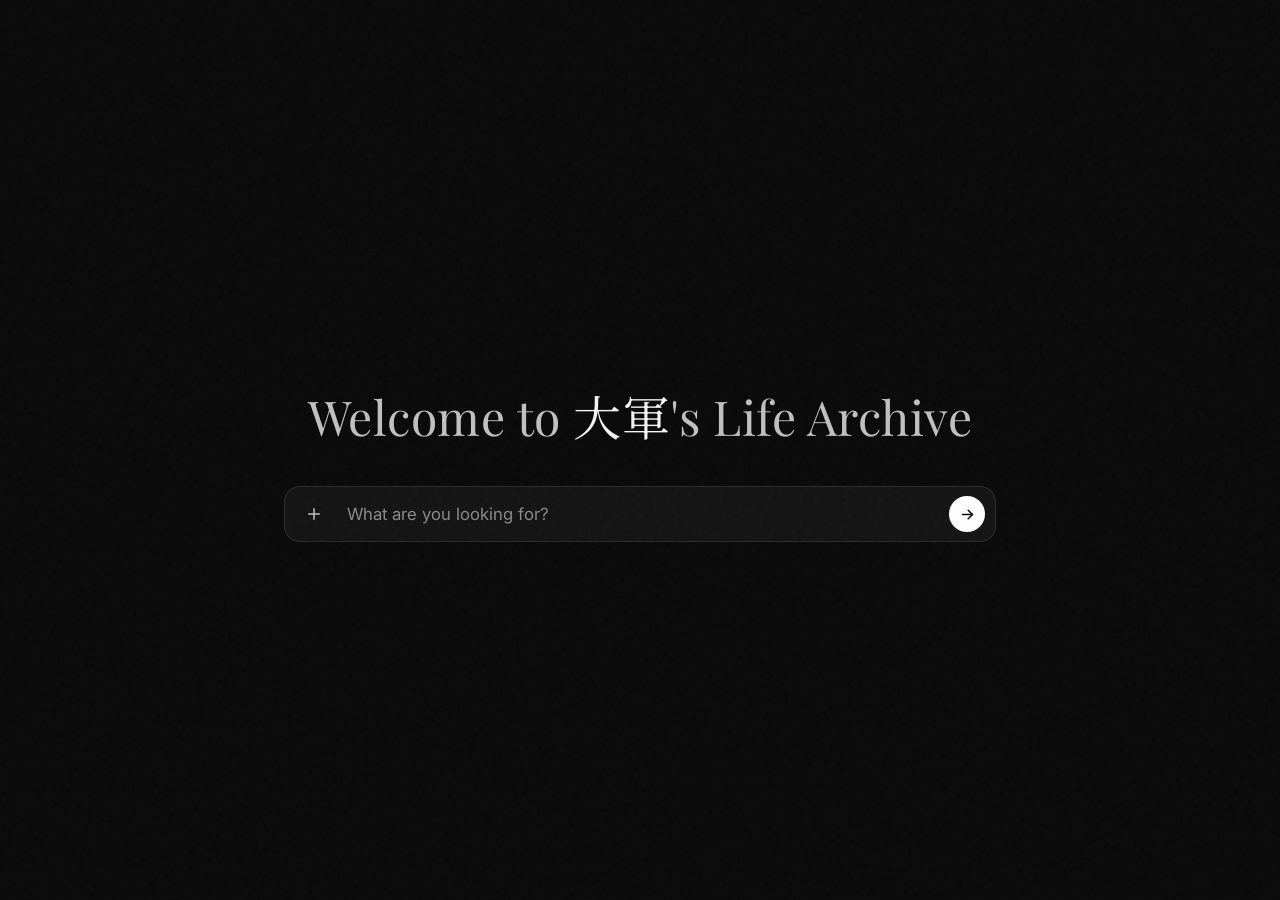
<file: index.html>
<!DOCTYPE html>
<html lang="en">
<head>
    <meta charset="UTF-8">
    <meta name="viewport" content="width=device-width, initial-scale=1.0">
    <title>dajcxun</title>
    <meta name="description" content="The personal site of dajcxun — a dark, editorial archive of photos, travels, and work.">
    <meta name="author" content="dajcxun">
    <link rel="canonical" href="https://dajcxun.com/">
    <link rel="icon" type="image/svg+xml" href="favicon.svg">
    <!-- Open Graph -->
    <meta property="og:type" content="website">
    <meta property="og:site_name" content="dajcxun">
    <meta property="og:title" content="dajcxun">
    <meta property="og:description" content="The personal site of dajcxun — a dark, editorial archive of photos, travels, and work.">
    <meta property="og:url" content="https://dajcxun.com/">
    <meta property="og:image" content="https://dajcxun.com/og-image.jpg">
    <!-- Twitter -->
    <meta name="twitter:card" content="summary_large_image">
    <meta name="twitter:title" content="dajcxun">
    <meta name="twitter:description" content="The personal site of dajcxun — a dark, editorial archive of photos, travels, and work.">
    <meta name="twitter:image" content="https://dajcxun.com/og-image.jpg">
    <link rel="preconnect" href="https://fonts.googleapis.com">
    <link rel="preconnect" href="https://fonts.gstatic.com" crossorigin>
    <link href="https://fonts.googleapis.com/css2?family=Inter:wght@300;400;500;600&family=Playfair+Display:ital,wght@0,400;0,600;1,400&family=Noto+Serif+TC:wght@400;600&display=swap" rel="stylesheet">
<style>
:root {
    --color-bg: #0a0a0a;
    --color-bg-alt: #111111;
    --color-white: #ffffff;
    --color-silver: #c0c0c0;
    --color-silver-dim: #8a8a8a;
    --color-accent: #e8e8e8;
    --font-display: 'Playfair Display', serif;
    --font-body: 'Inter', sans-serif;
    --font-cn: 'Noto Serif TC', serif;
    --transition-smooth: cubic-bezier(0.25, 0.46, 0.45, 0.94);
    --transition-bounce: cubic-bezier(0.68, -0.55, 0.265, 1.55);
}
*, *::before, *::after { margin: 0; padding: 0; box-sizing: border-box; }
html { scroll-behavior: smooth; font-size: 16px; }
body {
    font-family: var(--font-body);
    background: var(--color-bg);
    color: var(--color-white);
    overflow-x: hidden;
}
.noise-overlay {
    position: fixed; top: 0; left: 0; width: 100%; height: 100%;
    pointer-events: none; z-index: 9000; opacity: 0.03;
    background-image: url("data:image/svg+xml,%3Csvg viewBox='0 0 200 200' xmlns='http://www.w3.org/2000/svg'%3E%3Cfilter id='noiseFilter'%3E%3CfeTurbulence type='fractalNoise' baseFrequency='0.9' numOctaves='4' stitchTiles='stitch'/%3E%3C/filter%3E%3Crect width='100%25' height='100%25' filter='url(%23noiseFilter)'/%3E%3C/svg%3E");
}
.section { padding: 5rem 3rem 3rem; position: relative; }
.home { min-height: 100vh; display: flex; flex-direction: column; justify-content: center; align-items: center; text-align: center; position: relative; overflow: hidden; }
@keyframes fadeInUp { from { opacity: 0; transform: translateY(30px); } to { opacity: 1; transform: translateY(0); } }
@media (max-width: 768px) {
    .section { padding: 6rem 1.5rem 3rem; }
    /* 移除多餘的雙重邊距，讓搜尋框加寬；字級略縮使整句完整顯示。
       提高特異度以覆寫前面定義的基礎規則 */
    .home .cl-hero { padding: 0; }
    .cl-box .cl-input { font-size: 0.95rem; }
}
.cl-hero { position: relative; z-index: 2; width: 100%; max-width: 760px; padding: 0 1.5rem; }
.cl-greeting { display: flex; align-items: center; justify-content: center; white-space: nowrap; font-family: var(--font-display); font-weight: 400; font-size: clamp(1.1rem, 4.6vw, 3rem); line-height: 1.1; color: var(--color-silver); letter-spacing: 0.01em; margin-bottom: 2.75rem; animation: fadeInUp 0.9s var(--transition-smooth) backwards; }
.cl-name { font-family: var(--font-cn); color: #f5f5f5; }
.cl-form { position: relative; text-align: left; animation: fadeInUp 0.9s 0.12s var(--transition-smooth) backwards; }
.cl-box { display: flex; align-items: center; gap: 0.6rem; background: rgba(255, 255, 255, 0.045); border: 1px solid rgba(255, 255, 255, 0.1); border-radius: 16px; padding: 0.5rem 0.6rem; transition: border-color 0.3s var(--transition-smooth), background 0.3s; }
.cl-form:focus-within .cl-box { border-color: rgba(255, 255, 255, 0.28); background: rgba(255, 255, 255, 0.06); }
.cl-input { flex: 1; min-width: 0; background: transparent; border: none; outline: none; color: var(--color-white); font-family: var(--font-body); font-size: 1.05rem; line-height: 1.5; padding: 0.4rem 0.3rem; }
.cl-input::placeholder { color: var(--color-silver-dim); }
.cl-plus { width: 38px; height: 38px; flex: none; border-radius: 50%; border: none; background: transparent; color: var(--color-silver); cursor: pointer; display: flex; align-items: center; justify-content: center; transition: 0.25s var(--transition-smooth); }
.cl-plus svg { width: 18px; height: 18px; transition: transform 0.3s var(--transition-smooth); }
.cl-plus:hover { color: var(--color-white); }
.cl-form.menu-open .cl-plus svg { transform: rotate(45deg); }
.cl-navmenu { position: absolute; left: 0; top: calc(100% + 0.6rem); min-width: 210px; list-style: none; background: #141414; border: 1px solid rgba(255,255,255,0.12); border-radius: 14px; padding: 0.4rem; box-shadow: 0 24px 60px rgba(0,0,0,0.6); z-index: 30; }
.cl-navmenu[hidden] { display: none; }
.cl-navmenu button { display: flex; width: 100%; align-items: center; padding: 0.6rem 0.9rem; background: transparent; border: none; border-radius: 9px; color: var(--color-silver); font-family: var(--font-display); font-size: 0.85rem; letter-spacing: 0.14em; text-transform: uppercase; text-align: left; cursor: pointer; transition: background 0.2s, color 0.2s; }
.cl-navmenu button:hover { background: rgba(255,255,255,0.06); color: var(--color-white); }
.cl-submit { width: 36px; height: 36px; flex: none; border-radius: 50%; border: none; background: var(--color-white); color: #0a0a0a; cursor: pointer; display: flex; align-items: center; justify-content: center; transition: transform 0.25s var(--transition-bounce), opacity 0.25s; }
.cl-submit:hover { transform: scale(1.08); }
.cl-submit svg { width: 17px; height: 17px; }
.cl-suggest { position: absolute; left: 0; right: 0; top: calc(100% + 0.6rem); list-style: none; background: #141414; border: 1px solid rgba(255, 255, 255, 0.12); border-radius: 16px; padding: 0.5rem; box-shadow: 0 24px 60px rgba(0, 0, 0, 0.6); z-index: 20; }
.cl-suggest[hidden] { display: none; }
.cl-sg { display: flex; align-items: center; gap: 0.9rem; padding: 0.8rem 1rem; border-radius: 10px; text-decoration: none; transition: background 0.2s; }
.cl-sg:hover, .cl-sg.is-top { background: rgba(255, 255, 255, 0.05); }
.cl-sg-t { font-family: var(--font-display); font-size: 1rem; color: var(--color-white); }
.cl-sg-d { flex: 1; font-size: 0.82rem; color: var(--color-silver-dim); }
.cl-sg-arrow { font-family: var(--font-display); color: var(--color-silver); }
</style>
</head>
<body>


    <!-- Home Section -->
    <section id="home" class="section home">
        <div class="cl-hero">
            <h1 class="cl-greeting">
                <span id="greetText">Welcome to <span class="cl-name">大軍</span>'s Life Archive</span>
            </h1>

            <form class="cl-form" id="searchBox" role="search">
                <div class="cl-box">
                    <button type="button" class="cl-plus" id="clPlus" aria-label="Open menu" aria-haspopup="true" aria-expanded="false">
                        <svg viewBox="0 0 24 24" fill="none" stroke="currentColor" stroke-width="2" stroke-linecap="round" stroke-linejoin="round"><path d="M12 5v14M5 12h14"/></svg>
                    </button>
                    <input type="text" id="searchInput" class="cl-input" autocomplete="off"
                           placeholder="What are you looking for?" aria-label="Search the archive">
                    <button type="submit" class="cl-submit" aria-label="Go">
                        <svg viewBox="0 0 24 24" fill="none" stroke="currentColor" stroke-width="2.2" stroke-linecap="round" stroke-linejoin="round"><path d="M5 12h14"/><path d="M13 6l6 6-6 6"/></svg>
                    </button>
                </div>
                <ul class="cl-navmenu" id="navMenu" hidden>
                    <li><button type="button" data-q="Home">Home</button></li>
                    <li><button type="button" data-q="Log">Log</button></li>
                    <li><button type="button" data-q="Adventures">Adventures</button></li>
                    <li><button type="button" data-q="Craft">Craft</button></li>
                    <li><button type="button" data-q="Reach">Reach</button></li>
                    <li><button type="button" data-q="Join">Join</button></li>
                </ul>
                <ul class="cl-suggest" id="suggest" hidden></ul>
            </form>
        </div>
        <div class="noise-overlay"></div>
    </section>

<script>
/* 時段問候 + 站內搜尋 */
function initHomeSearch() {
    const form = document.getElementById('searchBox');
    if (!form) return;
    const input = document.getElementById('searchInput');
    const list = document.getElementById('suggest');
    const plus = document.getElementById('clPlus');
    const navMenu = document.getElementById('navMenu');
    const INDEX = [
        { t: 'Home',       url: 'index.html',      d: 'Back to the start',            k: 'home index archive entrance start 首頁 回首頁 入口 主頁 開始' },
        { t: 'Log',        url: 'log.html',        d: 'Daily life · photo journal',   k: 'log daily life photo photos journal diary recent lately now today update updates doing 日常 日記 照片 生活 近況 最近 現在 今天 這陣子 動態 在幹嘛 幹嘛 在做什麼 做什麼 在忙 過得如何 大軍在幹嘛 他在幹嘛 你在幹嘛' },
        { t: 'Adventures', url: 'adventures.html', d: 'Travels by country & place',    k: 'adventures adventure travel travels trip trips places place country countries where went visited abroad 旅遊 旅行 旅程 出國 出遊 玩 去哪 去哪玩 去過 國家 地方 地點 景點 哪裡' },
        { t: 'Craft',      url: 'craft.html',      d: 'Projects, reports & work',      k: 'craft projects project work works reports report portfolio making built 作品 報告 專案 作品集 做的東西 在做什麼專案 成果' },
        { t: 'Reach',      url: 'reach.html',      d: 'Find me across the web',        k: 'reach contact email social links message find connect 聯絡 聯繫 找他 找你 怎麼找 信箱 電子郵件 社群 連結 留言 找大軍' },
        { t: 'Join',       url: 'join.html',       d: 'Subscribe to the letter',       k: 'join subscribe newsletter member letter follow sign up 訂閱 加入 會員 電子報 通訊 追蹤 訂閱電子報 成為會員' },
    ];
    INDEX.forEach(p => { p.kws = p.k.toLowerCase().split(/\s+/).filter(Boolean); });
    function esc(s) { return s.replace(/[&<>"]/g, c => ({ '&': '&amp;', '<': '&lt;', '>': '&gt;', '"': '&quot;' }[c])); }
    // Score how well a page answers the query — handles short typing ("log")
    // and full natural-language sentences ("最近大軍在幹嘛").
    function scorePage(page, q) {
        const hay = (page.t + ' ' + page.k + ' ' + page.d).toLowerCase();
        let score = 0;
        for (const kw of page.kws) { if (kw.length >= 2 && q.includes(kw)) score += kw.length; }
        for (const tok of q.split(/[^a-z0-9]+/).filter(t => t.length >= 2)) { if (hay.includes(tok)) score += tok.length; }
        if (hay.includes(q)) score += q.length;
        return score;
    }
    function rankPages(q) {
        q = q.trim().toLowerCase();
        if (!q) return [];
        return INDEX.map(p => ({ page: p, score: scorePage(p, q) }))
            .filter(x => x.score > 0)
            .sort((a, b) => b.score - a.score)
            .map(x => x.page);
    }
    function render() {
        const items = rankPages(input.value);
        if (!items.length) { list.hidden = true; list.innerHTML = ''; return; }
        list.innerHTML = items.map((x, i) =>
            `<li><a class="cl-sg${i === 0 ? ' is-top' : ''}" href="${x.url}">` +
            `<span class="cl-sg-t">${esc(x.t)}</span><span class="cl-sg-d">${esc(x.d)}</span>` +
            `<span class="cl-sg-arrow" aria-hidden="true">&#8599;</span></a></li>`).join('');
        list.hidden = false;
    }
    function bestMatch(q) {
        return rankPages(q)[0] || null;
    }
    function setMenu(open) {
        navMenu.hidden = !open;
        form.classList.toggle('menu-open', open);
        if (plus) plus.setAttribute('aria-expanded', String(open));
        if (open) list.hidden = true;
    }
    input.addEventListener('input', () => { setMenu(false); render(); });   // 自行打字 → 顯示建議
    input.addEventListener('focus', () => { setMenu(false); });
    if (plus) {
        plus.addEventListener('click', (e) => { e.stopPropagation(); setMenu(navMenu.hidden); });
    }
    navMenu.querySelectorAll('button[data-q]').forEach(btn => {
        btn.addEventListener('click', () => {
            input.value = btn.dataset.q;   // 自動填入搜尋框
            setMenu(false);
            list.hidden = true;            // 選單填入：不顯示下方建議
            input.focus();
        });
    });
    form.addEventListener('submit', (e) => {
        e.preventDefault();                // Enter 或按 → 都跳轉
        const m = bestMatch(input.value);
        if (m) window.location.href = m.url;
    });
    document.addEventListener('click', (e) => {
        if (!form.contains(e.target)) { list.hidden = true; setMenu(false); }
    });
    document.addEventListener('keydown', (e) => {
        if (e.key === 'Escape') { list.hidden = true; setMenu(false); }
    });
}
document.addEventListener('DOMContentLoaded', () => {
    initHomeSearch();
});
</script>

</body>
</html>
</file>
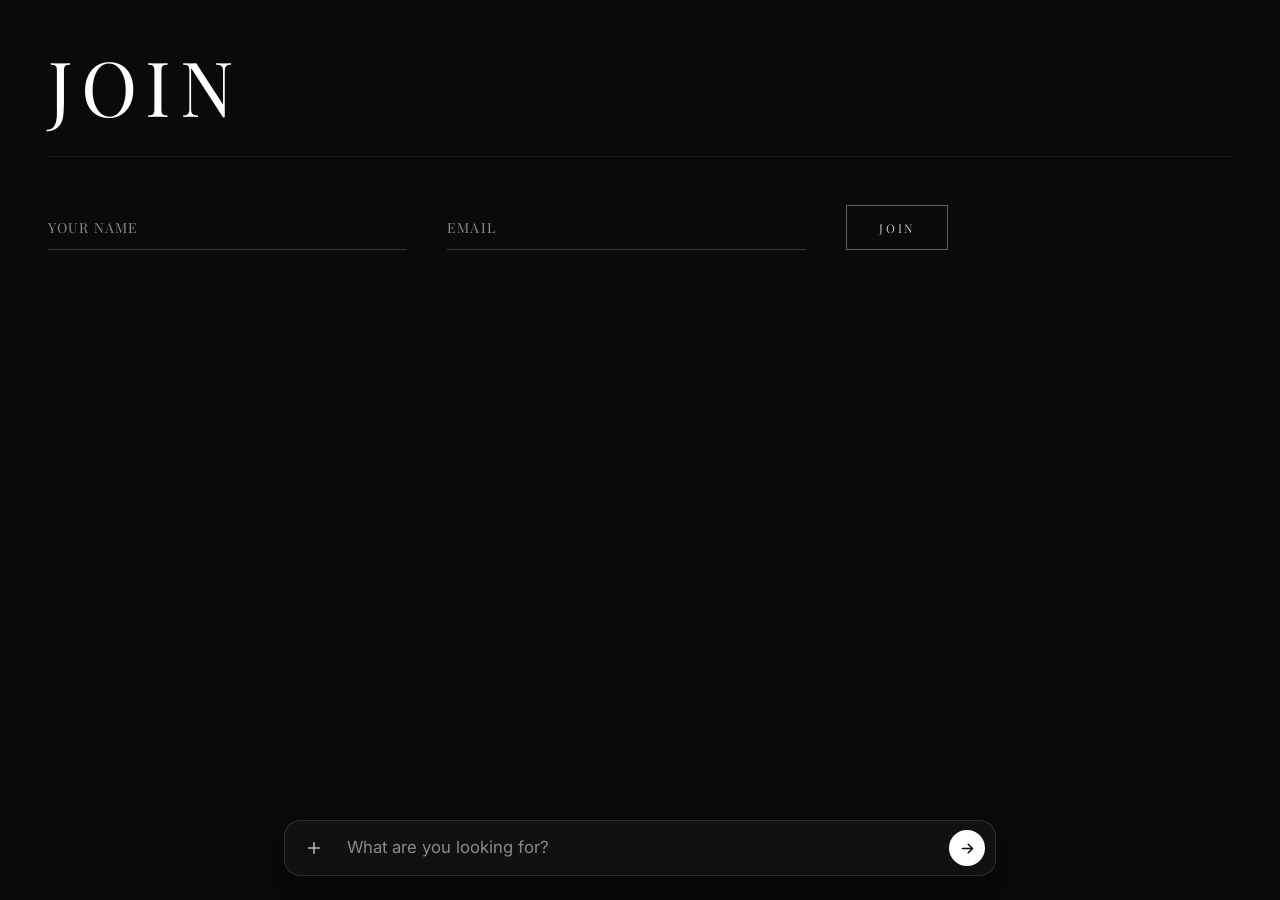
<file: join.html>
<!DOCTYPE html>
<html lang="en">
<head>
<meta charset="UTF-8">
    <meta name="viewport" content="width=device-width, initial-scale=1.0">
    <title>Join · dajcxun</title>
    <meta name="description" content="Join the list for occasional updates from dajcxun.">
    <meta name="author" content="dajcxun">
    <link rel="canonical" href="https://dajcxun.com/join.html">
    <link rel="icon" type="image/svg+xml" href="favicon.svg">
    <link rel="stylesheet" href="site-search.css">
    <script src="site-search.js" defer></script>
    <!-- Open Graph -->
    <meta property="og:type" content="website">
    <meta property="og:site_name" content="dajcxun">
    <meta property="og:title" content="Join · dajcxun">
    <meta property="og:description" content="Join the list for occasional updates from dajcxun.">
    <meta property="og:url" content="https://dajcxun.com/join.html">
    <meta property="og:image" content="https://dajcxun.com/og-image.jpg">
    <!-- Twitter -->
    <meta name="twitter:card" content="summary_large_image">
    <meta name="twitter:title" content="Join · dajcxun">
    <meta name="twitter:description" content="Join the list for occasional updates from dajcxun.">
    <meta name="twitter:image" content="https://dajcxun.com/og-image.jpg">
    <link rel="preconnect" href="https://fonts.googleapis.com">
    <link rel="preconnect" href="https://fonts.gstatic.com" crossorigin>
    <link href="https://fonts.googleapis.com/css2?family=Inter:wght@300;400;500;600&family=Playfair+Display:ital,wght@0,400;0,600;1,400&family=Noto+Serif+TC:wght@400;600&display=swap" rel="stylesheet">
<style>
/* ============================================
   大軍的個人網站 - Life Archive
   ============================================ */

:root {
    --color-bg: #0a0a0a;
    --color-bg-alt: #111111;
    --color-white: #ffffff;
    --color-silver: #c0c0c0;
    --color-silver-dim: #8a8a8a;
    --color-accent: #e8e8e8;
    --font-display: 'Playfair Display', serif;
    --font-body: 'Inter', sans-serif;
    --font-cn: 'Noto Serif TC', serif;
    --transition-smooth: cubic-bezier(0.25, 0.46, 0.45, 0.94);
    --transition-bounce: cubic-bezier(0.68, -0.55, 0.265, 1.55);
}

*, *::before, *::after { margin: 0; padding: 0; box-sizing: border-box; }

html { scroll-behavior: smooth; font-size: 16px; }

body {
    font-family: var(--font-body);
    background: var(--color-bg);
    color: var(--color-white);
    overflow-x: hidden;
}

/* Noise Overlay */
.noise-overlay {
    position: fixed; top: 0; left: 0; width: 100%; height: 100%;
    pointer-events: none; z-index: 9000; opacity: 0.03;
    background-image: url("data:image/svg+xml,%3Csvg viewBox='0 0 200 200' xmlns='http://www.w3.org/2000/svg'%3E%3Cfilter id='noiseFilter'%3E%3CfeTurbulence type='fractalNoise' baseFrequency='0.9' numOctaves='4' stitchTiles='stitch'/%3E%3C/filter%3E%3Crect width='100%25' height='100%25' filter='url(%23noiseFilter)'/%3E%3C/svg%3E");
}
































/* Sections */
.section { padding: 5rem 3rem 3rem; position: relative; }
.section-header { margin-bottom: 2rem; position: relative; display: flex; align-items: baseline; gap: 1.25rem; }
.section-number { font-family: var(--font-display); font-size: 0.875rem; color: var(--color-silver-dim); letter-spacing: 0.2em; }
.section-title { font-family: var(--font-display); font-size: clamp(1.75rem, 4vw, 3rem); font-weight: 400; color: var(--color-white); line-height: 1.1; margin-bottom: 1rem; text-transform: uppercase; letter-spacing: 0.15em; }
.section-subtitle { font-size: 1rem; color: var(--color-silver-dim); font-weight: 300; letter-spacing: 0.05em; }

/* Home */
.home { min-height: 100vh; display: flex; flex-direction: column; justify-content: center; align-items: center; text-align: center; position: relative; overflow: hidden; }
.home-content { z-index: 3; position: relative; }
.home-title { margin-bottom: 2rem; }
.title-cn { display: block; font-family: var(--font-cn); font-size: clamp(2rem, 5vw, 3.5rem); color: var(--color-white); letter-spacing: 0.15em; margin-bottom: 1.5rem; animation: fadeInUp 1s var(--transition-smooth); text-shadow: 0 2px 30px rgba(0,0,0,0.8); }
.title-en { display: block; font-family: var(--font-display); font-size: clamp(1.125rem, 2.5vw, 1.5rem); font-style: italic; color: var(--color-silver); font-weight: 400; letter-spacing: 0.05em; position: relative; animation: fadeInUp 1s 0.2s var(--transition-smooth) backwards; }
.title-en::after { content: attr(data-text); position: absolute; top: 0; left: 0; width: 100%; color: var(--color-white); clip-path: inset(0 100% 0 0); animation: revealText 2s 1s var(--transition-smooth) forwards; }
.home-desc { font-size: 1rem; color: var(--color-silver-dim); max-width: 400px; margin: 0 auto 3rem; line-height: 1.8; animation: fadeInUp 1s 0.4s backwards; }

/* Symbol Pattern Background */
.symbol-bg {
    position: absolute;
    inset: 0;
    width: 100%;
    height: 100%;
    z-index: 1;
    pointer-events: none;
    overflow: hidden;
}
.symbol-bg svg {
    width: 100%;
    height: 100%;
    display: block;
}
.symbol-bg::after {
    /* very subtle vignette to focus eye on title */
    content: '';
    position: absolute; inset: 0;
    background: radial-gradient(ellipse at center, rgba(10,10,10,0.55) 0%, rgba(10,10,10,0.25) 45%, rgba(10,10,10,0) 80%);
    pointer-events: none;
}
.symbol {
    transition: opacity .3s ease;
}
.symbol > * {
    fill: none;
    stroke: #c8c8c8;
    stroke-width: 2;
    stroke-linejoin: round;
    stroke-linecap: round;
    vector-effect: non-scaling-stroke;
    filter: drop-shadow(0 0 1px rgba(255,255,255,0.4));
}
.symbol:hover { opacity: 1 !important; }
.symbol:hover > * { stroke: var(--color-white); }
/* Buttons */
.btn { display: inline-flex; align-items: center; gap: 1rem; padding: 1rem 2.5rem; text-decoration: none; font-size: 0.875rem; text-transform: uppercase; letter-spacing: 0.2em; position: relative; overflow: hidden; cursor: pointer; border: none; background: transparent; color: var(--color-white); }
.btn-primary { border: 1px solid var(--color-white); transition: all 0.4s var(--transition-smooth); }
.btn-primary::before { content: ''; position: absolute; top: 0; left: 0; width: 100%; height: 100%; background: var(--color-white); transform: translateX(-100%); transition: transform 0.4s var(--transition-smooth); z-index: -1; }
.btn-primary:hover { color: var(--color-bg); }
.btn-primary:hover::before { transform: translateX(0); }
.btn-arrow { width: 20px; height: 20px; transition: transform 0.3s; }
.btn-primary:hover .btn-arrow { transform: translate(4px, -4px); }

.scroll-indicator { position: absolute; bottom: 2.5rem; left: 50%; transform: translateX(-50%); z-index: 3; cursor: pointer; background: transparent; border: none; padding: 0.75rem; color: var(--color-silver-dim); transition: color var(--transition-smooth), transform var(--transition-smooth); animation: fadeInUp 1s 0.6s backwards; }
.scroll-indicator:hover { color: var(--color-white); }
.scroll-arrow { display: block; width: 28px; height: 44px; animation: scrollBounce 2.2s ease-in-out infinite; }
.scroll-arrow path { stroke: currentColor; stroke-width: 1.5; fill: none; stroke-linecap: round; stroke-linejoin: round; }

/* Photo Cards */
.photo-card {
    position: relative;
    background: var(--color-bg-alt);
    border: 2px solid #b0b0b0;
    transform-style: preserve-3d;
    perspective: 1000px;
    transition: box-shadow 0.3s var(--transition-smooth);
}
.photo-card:hover { box-shadow: 0 0 20px rgba(180,180,180,0.08); }

/* ── METALLIC GLOSS ── */
.card-gloss {
    position: absolute;
    inset: 0;
    pointer-events: none;
    z-index: 10;
    opacity: 0;
    transition: opacity 0.35s ease;
    border-radius: inherit;
}
.photo-card:hover .card-gloss {
    opacity: 1;
}

/* ── FILM STRIP CARDS (Log) ── */
.film-card {
    border: none !important;
    background: transparent !important;
    padding: 0 !important;
    overflow: visible !important;
}
.film-card .card-gloss { border-radius: 4px; }
.film-frame {
    position: relative;
    width: 100%;
    height: 100%;
    background: linear-gradient(160deg, #2a2a2a 0%, #1a1a1a 40%, #222 100%);
    border-radius: 4px;
    border: 1.5px solid #555;
    box-shadow:
        inset 0 1px 0 rgba(255,255,255,0.12),
        inset 0 -1px 0 rgba(0,0,0,0.6),
        0 4px 24px rgba(0,0,0,0.5);
    display: flex;
    flex-direction: column;
    overflow: hidden;
}
/* sprocket strip top */
.film-strip-top, .film-strip-bot {
    flex-shrink: 0;
    height: 18px;
    background: linear-gradient(180deg, #1c1c1c, #141414);
    border-top: 1px solid #444;
    border-bottom: 1px solid #444;
    display: flex;
    align-items: center;
    padding: 0 6px;
    gap: 7px;
}
.film-strip-bot { border-top: 1px solid #444; border-bottom: none; }
.sprocket {
    width: 9px; height: 7px;
    background: #0a0a0a;
    border-radius: 1.5px;
    border: 1px solid #383838;
    box-shadow: inset 0 1px 0 rgba(255,255,255,0.06);
    flex-shrink: 0;
}
/* exposure window */
.film-exposure {
    flex: 1;
    display: flex;
    align-items: center;
    justify-content: center;
    flex-direction: column;
    gap: 10px;
    background:
        linear-gradient(135deg, rgba(200,200,190,0.03) 0%, transparent 60%),
        radial-gradient(ellipse at 30% 30%, rgba(220,215,200,0.04) 0%, transparent 65%),
        #111;
    padding: 12px;
}
.film-exposure svg {
    width: 28px; height: 28px;
    color: rgba(190,185,175,0.45);
}
.film-label {
    font-family: var(--font-display);
    font-size: 0.5rem;
    letter-spacing: 0.35em;
    text-transform: uppercase;
    color: rgba(185,180,170,0.5);
    font-style: normal;
}

/* ── POLAROID CARDS (Adventures) ── */
.polaroid-card {
    border: none !important;
    background: transparent !important;
    padding: 0 !important;
    overflow: visible !important;
}
.polaroid-card .card-gloss { border-radius: 3px 3px 6px 6px; }
.polaroid-frame {
    width: 100%;
    height: 100%;
    display: flex;
    flex-direction: column;
    /* brushed aluminium: tight repeating highlight + base gradient */
    background:
        repeating-linear-gradient(
            92deg,
            rgba(255,255,255,0)    0px,
            rgba(255,255,255,0.06) 1px,
            rgba(255,255,255,0)    2px,
            rgba(255,255,255,0)    5px
        ),
        linear-gradient(
            160deg,
            #e2e2e0 0%,
            #c8c8c6 18%,
            #d8d8d6 32%,
            #b8b8b6 48%,
            #cecece 62%,
            #a8a8a6 78%,
            #d4d4d2 100%
        );
    border-radius: 3px 3px 6px 6px;
    box-shadow:
        inset 0 1.5px 0 rgba(255,255,255,0.85),
        inset 1px 0   0 rgba(255,255,255,0.45),
        inset -1px 0  0 rgba(0,0,0,0.18),
        inset 0 -2px 0 rgba(0,0,0,0.22),
        0 10px 40px rgba(0,0,0,0.6),
        0 2px 8px rgba(0,0,0,0.4);
    padding: 7px 7px 0 7px;
}
/* photo window */
.polaroid-window {
    flex: 1;
    background:
        linear-gradient(135deg, rgba(160,155,145,0.07) 0%, transparent 55%),
        radial-gradient(ellipse at 35% 30%, rgba(210,205,195,0.05) 0%, transparent 65%),
        #0f0f0f;
    border: 1px solid rgba(80,80,76,0.3);
    box-shadow: inset 0 2px 8px rgba(0,0,0,0.5), inset 0 0 1px rgba(0,0,0,0.8);
    display: flex;
    flex-direction: column;
    align-items: center;
    justify-content: center;
    gap: 10px;
}
.polaroid-window svg {
    width: 26px; height: 26px;
    color: rgba(150,145,138,0.5);
}
.polaroid-window .film-label {
    color: rgba(145,140,132,0.55);
}
/* caption bar — same brushed metal */
.polaroid-bar {
    flex-shrink: 0;
    height: 30px;
    display: flex;
    align-items: center;
    justify-content: center;
    border-top: 1px solid rgba(100,100,98,0.25);
}
/* large polaroid */
.polaroid-card.large .polaroid-frame { padding: 10px 10px 0 10px; }
.polaroid-card.large .polaroid-bar { height: 46px; }
.polaroid-card.large .polaroid-window svg { width: 36px; height: 36px; }
.card-inner { padding: 3rem 2rem; display: flex; flex-direction: column; align-items: center; justify-content: center; min-height: 280px; text-align: center; }
.card-glare { position: absolute; top: 0; left: -100%; width: 100%; height: 100%; background: linear-gradient(90deg, transparent, rgba(255, 255, 255, 0.03), transparent); transition: left 0.5s; pointer-events: none; }
.photo-card:hover .card-glare { left: 100%; }
.placeholder-icon { width: 48px; height: 48px; color: var(--color-silver-dim); margin-bottom: 1.5rem; transition: color 0.3s, transform 0.3s var(--transition-bounce); }
.placeholder-icon.large { width: 64px; height: 64px; }
.photo-card:hover .placeholder-icon { color: var(--color-white); transform: scale(1.1); }
.placeholder-text { font-size: 1rem; color: var(--color-silver); text-transform: uppercase; letter-spacing: 0.2em; margin-bottom: 0.5rem; }
.placeholder-sub { display: none; }

.gallery-grid { display: grid; grid-template-columns: repeat(auto-fit, minmax(280px, 1fr)); gap: 1.5rem; max-width: 1200px; margin: 0 auto; }

/* ── SITE INTRO ── */
.site-intro {
    padding: 5rem 3rem;
    display: flex;
    justify-content: center;
    align-items: center;
}
.site-intro-inner {
    max-width: 680px;
    text-align: center;
}
.site-intro-label {
    font-family: var(--font-display);
    font-size: 0.75rem;
    letter-spacing: 0.25em;
    color: var(--color-silver-dim);
    text-transform: uppercase;
    margin-bottom: 1.5rem;
}
.site-intro-text {
    font-family: var(--font-display);
    font-size: clamp(1.1rem, 2vw, 1.4rem);
    font-style: italic;
    font-weight: 400;
    color: var(--color-silver);
    line-height: 1.8;
    letter-spacing: 0.02em;
}

/* ── HORIZONTAL SCROLLER (Apple-Music-style Log) ── */
.log-section { padding: 5rem 0 3rem; }
.log-header {
    display: flex;
    align-items: center;
    justify-content: space-between;
    max-width: 1400px;
    margin: 0 auto 1.75rem;
    padding: 0 3rem;
}

/* Adventures — same header alignment as Log */
.adv-section { padding: 5rem 0 3rem; }
.adv-header {
    display: flex;
    align-items: center;
    justify-content: space-between;
    max-width: 1400px;
    margin: 0 auto 1.75rem;
    padding: 0 3rem;
}
.log-title-row {
    display: flex;
    align-items: baseline;
    gap: 1.25rem;
    cursor: pointer;
    user-select: none;
    background: transparent;
    border: none;
    padding: 0;
    color: inherit;
    text-align: left;
}
.log-title-row .section-number { margin-bottom: 0; }
.log-title-row .section-title {
    margin-bottom: 0;
}

.log-nav-buttons { display: flex; gap: 0.5rem; }
.log-nav-btn {
    width: 36px; height: 36px;
    border-radius: 50%;
    background: rgba(255,255,255,0.08);
    border: 1px solid rgba(255,255,255,0.1);
    color: var(--color-silver);
    display: flex; align-items: center; justify-content: center;
    cursor: pointer;
    transition: background 0.25s, color 0.25s, opacity 0.25s, transform 0.2s;
}
.log-nav-btn:hover:not(:disabled) { background: rgba(255,255,255,0.15); color: var(--color-white); }
.log-nav-btn:active:not(:disabled) { transform: scale(0.92); }
.log-nav-btn:disabled { opacity: 0.25; cursor: default; }
.log-nav-btn svg { width: 16px; height: 16px; }

.log-scroller-wrap {
    position: relative;
    max-width: 1400px;
    margin: 0 auto;
}
.log-scroller {
    display: flex;
    gap: 1.5rem;
    overflow-x: auto;
    overflow-y: hidden;
    scroll-snap-type: x mandatory;
    scroll-padding-left: 3rem;
    scroll-behavior: smooth;
    scrollbar-width: none;
    padding: 0.5rem 3rem 1.5rem;
    -webkit-overflow-scrolling: touch;
}
.log-scroller::-webkit-scrollbar { display: none; }

.log-card {
    flex: 0 0 auto;
    width: 240px;
    scroll-snap-align: start;
    text-decoration: none;
    color: inherit;
    cursor: pointer;
    transition: transform 0.35s var(--transition-smooth);
}
.log-card:hover { transform: translateY(-4px); }
.log-cover {
    width: 240px; height: 240px;
    border-radius: 10px;
    background: linear-gradient(160deg, #1f1f1f 0%, #141414 50%, #1a1a1a 100%);
    border: 1px solid rgba(255,255,255,0.06);
    overflow: hidden;
    position: relative;
    display: flex; align-items: center; justify-content: center;
    box-shadow: 0 8px 30px rgba(0,0,0,0.5);
    transition: box-shadow 0.35s var(--transition-smooth);
}
.log-card:hover .log-cover { box-shadow: 0 14px 40px rgba(0,0,0,0.7); }
.log-cover .corner-mark {
    position: absolute; top: 10px; right: 12px;
    font-family: var(--font-display);
    font-size: 0.55rem;
    letter-spacing: 0.25em;
    text-transform: uppercase;
    color: rgba(255,255,255,0.35);
}
.log-cover .cover-glyph {
    font-family: var(--font-display);
    font-size: 3.5rem;
    color: rgba(255,255,255,0.85);
    font-style: italic;
    letter-spacing: -0.04em;
}
.log-cover .cover-subglyph {
    position: absolute; bottom: 14px; left: 14px;
    font-family: 'SF Mono', monospace;
    font-size: 0.6rem;
    letter-spacing: 0.2em;
    color: rgba(255,255,255,0.4);
}
.log-meta {
    margin-top: 0.9rem;
    display: flex; flex-direction: column;
    gap: 0.2rem;
}
.log-meta-title {
    font-family: var(--font-display);
    font-size: 0.95rem;
    color: var(--color-white);
    letter-spacing: 0.04em;
    line-height: 1.2;
}
.log-meta-sub {
    font-size: 0.78rem;
    color: var(--color-silver-dim);
    letter-spacing: 0.05em;
}

/* "More" card — just the button, no frame */
.log-card.more .log-cover {
    background: transparent;
    border: none;
    box-shadow: none;
    flex-direction: column;
    gap: 0.6rem;
}
.log-card.more:hover .log-cover {
    box-shadow: none;
}
.log-card.more .more-icon {
    width: 44px; height: 44px;
    border-radius: 50%;
    border: 1px solid rgba(255,255,255,0.4);
    display: flex; align-items: center; justify-content: center;
    color: var(--color-silver);
    transition: border-color 0.3s, color 0.3s, transform 0.35s var(--transition-smooth);
}
.log-card.more:hover .more-icon { color: var(--color-white); border-color: var(--color-white); transform: rotate(45deg); }
.log-card.more .more-icon svg { width: 18px; height: 18px; }
.log-card.more .more-label {
    font-size: 0.75rem;
    letter-spacing: 0.3em;
    text-transform: uppercase;
    color: var(--color-silver);
}

/* Edge fade overlays */
.log-fade {
    position: absolute;
    top: 0; bottom: 0;
    width: 90px;
    pointer-events: none;
    z-index: 2;
    opacity: 0;
    transition: opacity 0.3s;
}
.log-fade.left { left: 0;  background: linear-gradient(90deg, var(--color-bg) 0%, rgba(10,10,10,0.85) 35%, rgba(10,10,10,0) 100%); }
.log-fade.right { right: 0; background: linear-gradient(-90deg, var(--color-bg) 0%, rgba(10,10,10,0.85) 35%, rgba(10,10,10,0) 100%); }
.log-fade.show { opacity: 1; }

@media (max-width: 768px) {
    .log-header { padding: 0 1.5rem; }
    .log-scroller { padding: 0.5rem 1.5rem 1.5rem; gap: 1rem; }
    .log-card, .log-cover { width: 180px; }
    .log-cover { height: 180px; }
    .log-fade { width: 50px; }
    .log-nav-buttons { display: none; }
}

.daily { background: var(--color-bg); }
.adventure { background: var(--color-bg); }

/* ── ADVENTURES HORIZONTAL SCROLL AREA ── */
.adventure-scroll {
    max-width: 1400px;
    margin: 0 auto;
    overflow-x: auto;
    overflow-y: hidden;
    position: relative;
    scrollbar-width: none;
}
.adventure-scroll::-webkit-scrollbar { display: none; }

.adventure-inner {
    display: flex;
    align-items: flex-start;
    gap: 0;
    padding: 0.5rem 3rem 1.5rem;
    width: max-content;
    scroll-padding-left: 3rem;
}

.adv-item {
    display: flex;
    flex-direction: column;
    flex-shrink: 0;
    width: 270px;
    text-decoration: none;
    color: inherit;
    cursor: pointer;
    transition: transform 0.35s var(--transition-smooth);
}
.adv-item:hover { transform: translateY(-4px); }
.adv-thumb {
    width: 270px; height: 360px;
    border-radius: 10px;
    background: linear-gradient(155deg, #1f1f1f 0%, #141414 50%, #1a1a1a 100%);
    border: 1px solid rgba(255,255,255,0.06);
    overflow: hidden;
    display: flex; align-items: center; justify-content: center;
    flex-shrink: 0;
    box-shadow: 0 8px 30px rgba(0,0,0,0.5);
    transition: box-shadow 0.35s var(--transition-smooth);
}
.adv-item:hover .adv-thumb { box-shadow: 0 14px 40px rgba(0,0,0,0.7); }
.adv-thumb .adv-glyph {
    font-family: var(--font-display);
    font-size: 3.5rem;
    color: rgba(255,255,255,0.85);
    font-style: italic;
}
.adv-meta { margin-top: 0.9rem; padding: 0 0.1rem; }
.adv-title {
    font-family: var(--font-display);
    font-size: 0.95rem;
    color: var(--color-white);
    letter-spacing: 0.04em;
    line-height: 1.25;
    margin-bottom: 0.3rem;
    white-space: nowrap; overflow: hidden; text-overflow: ellipsis;
}
.adv-location {
    font-size: 0.72rem;
    color: var(--color-silver-dim);
    letter-spacing: 0.12em;
    text-transform: uppercase;
    display: flex; align-items: center; gap: 0.4rem;
    margin-bottom: 0.2rem;
    white-space: nowrap; overflow: hidden; text-overflow: ellipsis;
}
.adv-location svg { width: 11px; height: 11px; opacity: 0.7; flex-shrink: 0; }
.adv-date {
    font-family: var(--font-display);
    font-size: 0.72rem;
    color: var(--color-silver-dim);
    letter-spacing: 0.18em;
    white-space: nowrap;
}

/* gap between items (replaces separators) */
.adv-separator {
    width: 1.5rem;
    flex-shrink: 0;
}

.adv-more {
    display: flex;
    flex-direction: column;
    align-items: center;
    justify-content: center;
    gap: 0.85rem;
    flex-shrink: 0;
    width: 270px;
    height: 360px;
    text-decoration: none;
    cursor: pointer;
}
.adv-more-icon {
    width: 44px; height: 44px;
    border-radius: 50%;
    border: 1px solid rgba(255,255,255,0.4);
    display: flex; align-items: center; justify-content: center;
    color: var(--color-silver);
    transition: border-color 0.3s, color 0.3s, transform 0.35s var(--transition-smooth);
}
.adv-more:hover .adv-more-icon { color: var(--color-white); border-color: var(--color-white); transform: rotate(45deg); }
.adv-more-icon svg { width: 18px; height: 18px; }
.adv-more-label {
    font-size: 0.75rem;
    letter-spacing: 0.3em;
    text-transform: uppercase;
    color: var(--color-silver);
    transition: color 0.3s;
}
.adv-more:hover .adv-more-label { color: var(--color-white); }

@media (max-width: 768px) {
    .adventure-inner { padding: 0.5rem 1.5rem 1.5rem; }
    .adv-item, .adv-thumb, .adv-more { width: 195px; }
    .adv-thumb, .adv-more { height: 260px; }
    .adv-separator { width: 1rem; }
}
.adventure-layout { display: grid; grid-template-columns: 2fr 1fr; gap: 1.5rem; max-width: 1200px; margin: 0 auto; }
.adventure-main .photo-card { min-height: 500px; }
.adventure-side { display: flex; flex-direction: column; gap: 1.5rem; }
.adventure-side .photo-card { flex: 1; }

.upload-hint { text-align: center; margin-top: 3rem; }
.upload-hint p { font-size: 0.875rem; color: var(--color-silver-dim); }
.upload-hint code { background: rgba(255, 255, 255, 0.05); padding: 0.25rem 0.75rem; border-radius: 4px; font-family: 'SF Mono', monospace; color: var(--color-silver); }

.portfolio { background: var(--color-bg); }
.portfolio-list { max-width: 1000px; margin: 0 auto; }
.portfolio-item { display: grid; grid-template-columns: 100px 1fr 150px 60px; align-items: center; padding: 2rem 0; border-bottom: 1px solid rgba(255, 255, 255, 0.08); cursor: pointer; position: relative; transition: padding 0.3s var(--transition-smooth); }
.portfolio-item::before { content: ''; position: absolute; left: 0; bottom: 0; width: 0; height: 1px; background: var(--color-white); transition: width 0.4s var(--transition-smooth); }
.portfolio-item:hover { padding: 2.5rem 0; }
.portfolio-item:hover::before { width: 100%; }
.portfolio-year { font-family: var(--font-display); font-size: 0.875rem; color: var(--color-silver-dim); }
.portfolio-name { font-family: var(--font-display); font-size: 1.75rem; font-weight: 400; color: var(--color-white); transition: transform 0.3s var(--transition-smooth); }
.portfolio-item:hover .portfolio-name { transform: translateX(20px); }
.portfolio-type { font-size: 0.875rem; color: var(--color-silver); text-transform: uppercase; letter-spacing: 0.1em; }
.portfolio-arrow { width: 40px; height: 40px; display: flex; align-items: center; justify-content: center; border: 1px solid var(--color-silver-dim); border-radius: 50%; transition: all 0.3s var(--transition-smooth); }
.portfolio-arrow svg { width: 16px; height: 16px; transition: transform 0.3s; }
.portfolio-item:hover .portfolio-arrow { background: var(--color-white); border-color: var(--color-white); }
.portfolio-item:hover .portfolio-arrow svg { transform: rotate(45deg); stroke: var(--color-bg); }

/* ── NEWSLETTER BAR ── */
.member {
    background: var(--color-bg);
    min-height: auto !important;
    padding: 3.5rem 3rem !important;
    border-top: 1px solid rgba(255,255,255,0.06);
    border-bottom: 1px solid rgba(255,255,255,0.06);
}
.member-container {
    display: grid;
    grid-template-columns: minmax(160px, 200px) 1fr 1fr auto;
    align-items: center;
    gap: 2.5rem;
    max-width: 1400px;
    margin: 0 auto;
    width: 100%;
}
.member-header {
    display: flex;
    flex-direction: column;
    gap: 0.4rem;
}
.member-header .section-number {
    display: block;
    font-family: var(--font-display);
    font-size: 0.875rem;
    color: var(--color-silver-dim);
    letter-spacing: 0.2em;
    margin-bottom: 0;
}
.member-header .section-title {
    margin-bottom: 0;
    font-family: var(--font-display);
    font-size: clamp(1.75rem, 4vw, 3rem);
    font-weight: 400;
    color: var(--color-white);
    line-height: 1.1;
    text-transform: uppercase;
    letter-spacing: 0.15em;
    font-style: normal;
}

/* form: use display:contents so each child becomes a direct grid column */
.member-form { display: contents; }

.form-group {
    position: relative;
    margin-bottom: 0;
}
.form-group input {
    width: 100%;
    background: transparent;
    border: none;
    border-bottom: 1px solid rgba(255,255,255,0.18);
    padding: 0.75rem 0;
    font-size: 0.875rem;
    color: var(--color-white);
    font-family: var(--font-display);
    font-style: normal;
    letter-spacing: 0.08em;
    transition: border-color 0.3s;
    outline: none;
}
.form-group input::placeholder {
    color: var(--color-silver-dim);
    font-family: var(--font-display);
    font-style: normal;
    letter-spacing: 0.08em;
    text-transform: uppercase;
    font-size: 0.875rem;
}
.form-group input:focus {
    border-bottom-color: var(--color-white);
}
/* hide the floating label — placeholder does the job */
.form-group label { display: none; }
.form-line { display: none; }

/* Subscribe button */
.btn-submit {
    width: auto;
    white-space: nowrap;
    background: transparent;
    border: 1px solid rgba(255,255,255,0.35);
    padding: 0.85rem 2rem;
    font-size: 0.75rem;
    text-transform: uppercase;
    letter-spacing: 0.22em;
    color: var(--color-silver);
    font-family: var(--font-display);
    cursor: pointer;
    position: relative;
    overflow: hidden;
    z-index: 0;
    transition: color 0.4s var(--transition-smooth), border-color 0.4s var(--transition-smooth);
}
.btn-submit::before {
    content: '';
    position: absolute;
    top: 0; left: 0;
    width: 100%; height: 100%;
    background: linear-gradient(115deg,
        #8f8f8f 0%, #c8c8c8 14%, #f4f4f4 30%, #ffffff 40%,
        #bdbdbd 52%, #ededed 66%, #9a9a9a 82%, #d2d2d2 100%);
    background-size: 250% 100%;
    background-position: 100% 0;
    transform: translateX(-100%);
    transition: transform 0.4s var(--transition-smooth);
    z-index: -1;
}
.btn-submit:hover {
    color: var(--color-bg);
    border-color: var(--color-white);
}
.btn-submit:hover::before {
    transform: translateX(0);
    animation: vipSheen 2.4s linear infinite;
}
@keyframes vipSheen {
    from { background-position: 100% 0; }
    to   { background-position: -100% 0; }
}
/* JOIN -> VIP text swap */
.btn-text, .btn-vip {
    display: inline-block;
    transition: opacity 0.35s var(--transition-smooth), transform 0.35s var(--transition-smooth);
}
.btn-vip {
    position: absolute;
    inset: 0;
    display: flex;
    align-items: center;
    justify-content: center;
    opacity: 0;
    transform: translateY(45%);
    font-size: 1.05rem;
    letter-spacing: 0.32em;
    color: var(--color-bg);
    pointer-events: none;
}
.btn-submit:hover .btn-text { opacity: 0; transform: translateY(-45%); }
.btn-submit:hover .btn-vip  { opacity: 1; transform: translateY(0); }
.btn-loading { display: none; }
.btn-submit.loading .btn-text,
.btn-submit.loading .btn-vip { display: none; }
.btn-submit.loading .btn-loading { display: inline; }

.form-success {
    display: none;
    grid-column: 2 / -1;
    font-family: var(--font-display);
    font-style: italic;
    font-size: 1rem;
    color: var(--color-silver);
    padding: 0.5rem 0;
}
.form-success.show { display: block; animation: fadeInUp 0.5s; }
.form-success svg { display: none; }
.form-success p { margin: 0; }

/* ── JOIN PAGE LAYOUT ── */
.join-page {
    padding: 3rem 3rem 4rem;
    max-width: 1400px;
    margin: 0 auto;
    position: relative;
    min-height: 70vh;
}
.join-title-block {
    display: flex;
    flex-direction: column;
    gap: 0.85rem;
    padding-bottom: 2rem;
    margin-bottom: 3rem;
    border-bottom: 1px solid rgba(255,255,255,0.08);
}
.log-title {
    font-family: var(--font-display);
    font-size: clamp(3rem, 6vw, 4.75rem);
    font-weight: 400;
    color: var(--color-white);
    letter-spacing: 0.12em;
    text-transform: uppercase;
    line-height: 1;
}
.join-form {
    display: grid;
    grid-template-columns: 1fr 1fr auto;
    align-items: center;
    gap: 2.5rem;
    max-width: 900px;
    padding-top: 0;
}
@media (max-width: 768px) {
    .join-page { padding: 2rem 1.25rem 2rem; }
    .log-title { font-size: 2.75rem; }
    .join-title-block { margin-bottom: 2rem; }
    .join-form {
        grid-template-columns: 1fr;
        gap: 1.25rem;
        padding-top: 1.25rem;
    }
    .btn-submit { width: 100%; }
}

.footer { padding: 4rem 3rem; background: var(--color-bg); border-top: 1px solid rgba(255, 255, 255, 0.05); position: relative; }
.footer-content { max-width: 1400px; margin: 0 auto; display: flex; flex-direction: column; align-items: center; gap: 2rem; }
.social-row { display: flex; list-style: none; gap: 2.25rem; padding: 0; margin: 0; align-items: center; }
.social-link { display: inline-flex; align-items: center; justify-content: center; width: 44px; height: 44px; color: var(--color-silver); text-decoration: none; border-radius: 50%; transition: color 0.3s var(--transition-smooth), transform 0.3s var(--transition-smooth), background 0.3s; }
.social-link svg { width: 22px; height: 22px; display: block; }
.social-link:hover { color: var(--color-bg); background: var(--color-white); transform: translateY(-3px); }
.footer-year { font-size: 0.7rem; color: var(--color-silver-dim); text-transform: uppercase; letter-spacing: 0.3em; }
.footer-line { position: absolute; bottom: 0; left: 0; width: 100%; height: 2px; background: linear-gradient(90deg, transparent, var(--color-silver-dim), transparent); opacity: 0.3; }

@keyframes fadeInUp { from { opacity: 0; transform: translateY(30px); } to { opacity: 1; transform: translateY(0); } }
@keyframes revealText { to { clip-path: inset(0 0 0 0); } }
@keyframes scrollBounce {
    0%, 100% { transform: translateY(0); opacity: 0.55; }
    50%       { transform: translateY(10px); opacity: 1; }
}
.reveal { opacity: 0; transform: translateY(40px); transition: opacity 0.8s var(--transition-smooth), transform 0.8s var(--transition-smooth); }
.reveal.active { opacity: 1; transform: translateY(0); }

@media (max-width: 1024px) {
    .adventure-layout { grid-template-columns: 1fr; }
    .adventure-main .photo-card { min-height: 350px; }
}
@media (max-width: 900px) {
    .member-container {
        grid-template-columns: 1fr 1fr;
        gap: 1.5rem;
    }
    .member-header { grid-column: 1 / -1; }
    .form-success { grid-column: 1 / -1; }
}
@media (max-width: 768px) {
    
    
    .section { padding: 6rem 1.5rem 3rem; }
    .portfolio-item { grid-template-columns: 60px 1fr; gap: 0.5rem; }
    .portfolio-type, .portfolio-arrow { display: none; }
    .member { padding: 2.5rem 1.5rem !important; }
    .member-container { grid-template-columns: 1fr; gap: 1.25rem; }
    .btn-submit { width: 100%; }
}

/* ── SUNFLOWER BG ── */
.sunflower-bg {
    position: absolute;
    inset: 0;
    z-index: 2;
    pointer-events: none;
    overflow: hidden;
}
.sf-img {
    position: absolute;
    top: 50%;
    left: 50%;
    transform: translate(-50%, -50%);
    width: 100%;
    height: 100%;
    object-fit: cover;
}
.sunflower-vignette {
    position: absolute;
    inset: 0;
    background: radial-gradient(ellipse at 50% 52%,
        rgba(10,10,10,0.0) 0%,
        rgba(10,10,10,0.0) 40%,
        rgba(10,10,10,0.35) 75%,
        rgba(10,10,10,0.65) 100%
    );
    pointer-events: none;
}



</style>
</head>
<body>
    <main class="join-page" data-screen-label="05 Join">
        <div class="join-title-block">
            <h1 class="log-title">Join</h1>
        </div>

        <form class="member-form join-form" id="memberForm" novalidate>
            <div class="form-group"><input type="text" id="name" name="name" required placeholder="Your name" autocomplete="given-name"></div>
            <div class="form-group"><input type="email" id="email" name="email" required placeholder="Email" autocomplete="email"></div>
            <button type="submit" class="btn-submit"><span class="btn-text">Join</span><span class="btn-vip" aria-hidden="true">VIP</span><span class="btn-loading">Sending…</span></button>
        </form>
        <div class="form-success" id="formSuccess"><p>You're in. Talk soon.</p></div>
        <section class="site-search-panel" data-site-search aria-label="Site search"></section>
    </main>

<script>
function initSubNav() {
    const nav = document.querySelector('.nav');
    const hamburger = document.getElementById('hamburger');
    const mobileMenu = document.getElementById('mobileMenu');
    if (hamburger) {
        hamburger.addEventListener('click', () => {
            hamburger.classList.toggle('active');
            mobileMenu.classList.toggle('active');
        });
    }
    document.querySelectorAll('.mobile-link').forEach(link => link.addEventListener('click', () => {
        hamburger.classList.remove('active');
        mobileMenu.classList.remove('active');
    }));
}
function initJoinMetallic() {
    const cta = document.querySelector('.nav-cta');
    if (!cta) return;
    const gloss = document.createElement('div');
    gloss.className = 'nav-cta-gloss';
    cta.appendChild(gloss);
    cta.addEventListener('mousemove', e => {
        const rect = cta.getBoundingClientRect();
        const x = ((e.clientX - rect.left) / rect.width) * 100;
        const y = ((e.clientY - rect.top) / rect.height) * 100;
        gloss.style.background = `radial-gradient(circle at ${x}% ${y}%, rgba(255,255,255,0.38) 0%, rgba(220,215,200,0.15) 40%, transparent 70%)`;
    });
    cta.addEventListener('mouseleave', () => { gloss.style.background = 'none'; });
}

// ↓↓↓ 把這裡換成你部署 Apps Script 後拿到的 Web App 網址 ↓↓↓
const JOIN_ENDPOINT = 'https://script.google.com/macros/s/AKfycbxVri6SQYoEhVe7M4m-xvLAsGuInZsuIqSEcbu65bK5KOLZIKWw6YuA3fmrYY-HXore/exec';

function initForm() {
    const form = document.getElementById('memberForm');
    if (!form) return;
    const submitBtn = form.querySelector('.btn-submit');
    const success = document.getElementById('formSuccess');
    form.addEventListener('submit', async (e) => {
        e.preventDefault();
        const name = document.getElementById('name').value.trim();
        const email = document.getElementById('email').value.trim();
        if (!name || !email) return;

        submitBtn.classList.add('loading');
        submitBtn.disabled = true;
        try {
            const res = await fetch(JOIN_ENDPOINT, {
                method: 'POST',
                body: new URLSearchParams({ name, email })  // 表單格式，避免 CORS 預檢
            });
            const data = await res.json().catch(() => ({ ok: true }));
            if (data.ok === false) throw new Error(data.error || 'failed');
            form.style.display = 'none';
            success.classList.add('show');
        } catch (err) {
            submitBtn.classList.remove('loading');
            submitBtn.disabled = false;
            alert('送出失敗，請稍後再試一次。');
        }
    });
}

document.addEventListener('DOMContentLoaded', () => { initSubNav(); initJoinMetallic(); initForm(); });
</script>
</body>
</html>
</file>
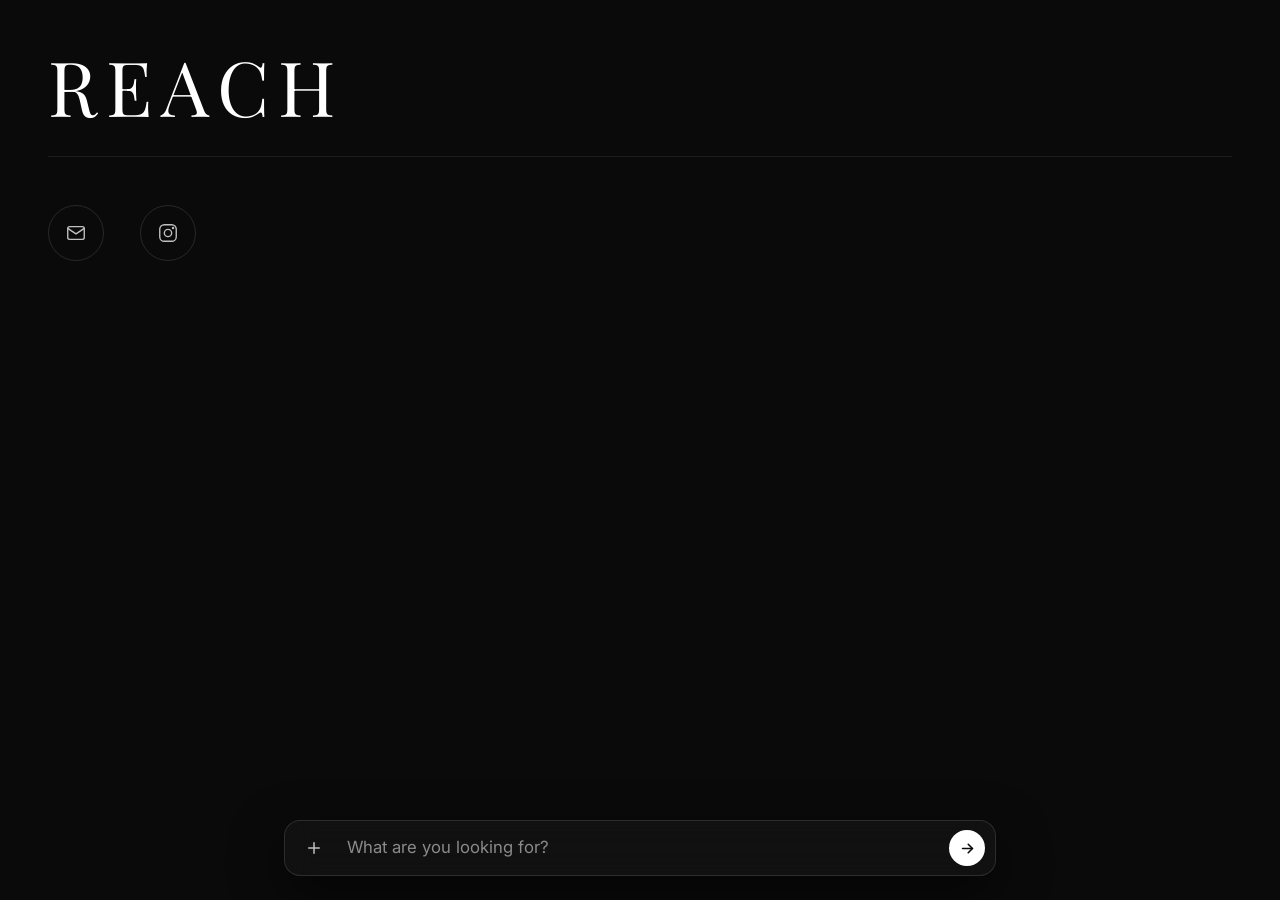
<file: reach.html>
<!DOCTYPE html>
<html lang="en">
<head>
<meta charset="UTF-8">
    <meta name="viewport" content="width=device-width, initial-scale=1.0">
    <title>Reach · dajcxun</title>
    <meta name="description" content="Get in touch — find dajcxun across the web.">
    <meta name="author" content="dajcxun">
    <link rel="canonical" href="https://dajcxun.com/reach.html">
    <link rel="icon" type="image/svg+xml" href="favicon.svg">
    <link rel="stylesheet" href="site-search.css">
    <script src="site-search.js" defer></script>
    <!-- Open Graph -->
    <meta property="og:type" content="website">
    <meta property="og:site_name" content="dajcxun">
    <meta property="og:title" content="Reach · dajcxun">
    <meta property="og:description" content="Get in touch — find dajcxun across the web.">
    <meta property="og:url" content="https://dajcxun.com/reach.html">
    <meta property="og:image" content="https://dajcxun.com/og-image.jpg">
    <!-- Twitter -->
    <meta name="twitter:card" content="summary_large_image">
    <meta name="twitter:title" content="Reach · dajcxun">
    <meta name="twitter:description" content="Get in touch — find dajcxun across the web.">
    <meta name="twitter:image" content="https://dajcxun.com/og-image.jpg">
    <link rel="preconnect" href="https://fonts.googleapis.com">
    <link rel="preconnect" href="https://fonts.gstatic.com" crossorigin>
    <link href="https://fonts.googleapis.com/css2?family=Inter:wght@300;400;500;600&family=Playfair+Display:ital,wght@0,400;0,600;1,400&family=Noto+Serif+TC:wght@400;600&display=swap" rel="stylesheet">
<style>
/* ============================================
   大軍的個人網站 - Life Archive
   ============================================ */

:root {
    --color-bg: #0a0a0a;
    --color-bg-alt: #111111;
    --color-white: #ffffff;
    --color-silver: #c0c0c0;
    --color-silver-dim: #8a8a8a;
    --color-accent: #e8e8e8;
    --font-display: 'Playfair Display', serif;
    --font-body: 'Inter', sans-serif;
    --font-cn: 'Noto Serif TC', serif;
    --transition-smooth: cubic-bezier(0.25, 0.46, 0.45, 0.94);
    --transition-bounce: cubic-bezier(0.68, -0.55, 0.265, 1.55);
}

*, *::before, *::after { margin: 0; padding: 0; box-sizing: border-box; }

html { scroll-behavior: smooth; font-size: 16px; }

body {
    font-family: var(--font-body);
    background: var(--color-bg);
    color: var(--color-white);
    overflow-x: hidden;
}

/* Noise Overlay */
.noise-overlay {
    position: fixed; top: 0; left: 0; width: 100%; height: 100%;
    pointer-events: none; z-index: 9000; opacity: 0.03;
    background-image: url("data:image/svg+xml,%3Csvg viewBox='0 0 200 200' xmlns='http://www.w3.org/2000/svg'%3E%3Cfilter id='noiseFilter'%3E%3CfeTurbulence type='fractalNoise' baseFrequency='0.9' numOctaves='4' stitchTiles='stitch'/%3E%3C/filter%3E%3Crect width='100%25' height='100%25' filter='url(%23noiseFilter)'/%3E%3C/svg%3E");
}
































/* Sections */
.section { padding: 5rem 3rem 3rem; position: relative; }
.section-header { margin-bottom: 2rem; position: relative; display: flex; align-items: baseline; gap: 1.25rem; }
.section-number { font-family: var(--font-display); font-size: 0.875rem; color: var(--color-silver-dim); letter-spacing: 0.2em; }
.section-title { font-family: var(--font-display); font-size: clamp(1.75rem, 4vw, 3rem); font-weight: 400; color: var(--color-white); line-height: 1.1; margin-bottom: 1rem; text-transform: uppercase; letter-spacing: 0.15em; }
.section-subtitle { font-size: 1rem; color: var(--color-silver-dim); font-weight: 300; letter-spacing: 0.05em; }

/* Home */
.home { min-height: 100vh; display: flex; flex-direction: column; justify-content: center; align-items: center; text-align: center; position: relative; overflow: hidden; }
.home-content { z-index: 3; position: relative; }
.home-title { margin-bottom: 2rem; }
.title-cn { display: block; font-family: var(--font-cn); font-size: clamp(2rem, 5vw, 3.5rem); color: var(--color-white); letter-spacing: 0.15em; margin-bottom: 1.5rem; animation: fadeInUp 1s var(--transition-smooth); text-shadow: 0 2px 30px rgba(0,0,0,0.8); }
.title-en { display: block; font-family: var(--font-display); font-size: clamp(1.125rem, 2.5vw, 1.5rem); font-style: italic; color: var(--color-silver); font-weight: 400; letter-spacing: 0.05em; position: relative; animation: fadeInUp 1s 0.2s var(--transition-smooth) backwards; }
.title-en::after { content: attr(data-text); position: absolute; top: 0; left: 0; width: 100%; color: var(--color-white); clip-path: inset(0 100% 0 0); animation: revealText 2s 1s var(--transition-smooth) forwards; }
.home-desc { font-size: 1rem; color: var(--color-silver-dim); max-width: 400px; margin: 0 auto 3rem; line-height: 1.8; animation: fadeInUp 1s 0.4s backwards; }

/* Symbol Pattern Background */
.symbol-bg {
    position: absolute;
    inset: 0;
    width: 100%;
    height: 100%;
    z-index: 1;
    pointer-events: none;
    overflow: hidden;
}
.symbol-bg svg {
    width: 100%;
    height: 100%;
    display: block;
}
.symbol-bg::after {
    /* very subtle vignette to focus eye on title */
    content: '';
    position: absolute; inset: 0;
    background: radial-gradient(ellipse at center, rgba(10,10,10,0.55) 0%, rgba(10,10,10,0.25) 45%, rgba(10,10,10,0) 80%);
    pointer-events: none;
}
.symbol {
    transition: opacity .3s ease;
}
.symbol > * {
    fill: none;
    stroke: #c8c8c8;
    stroke-width: 2;
    stroke-linejoin: round;
    stroke-linecap: round;
    vector-effect: non-scaling-stroke;
    filter: drop-shadow(0 0 1px rgba(255,255,255,0.4));
}
.symbol:hover { opacity: 1 !important; }
.symbol:hover > * { stroke: var(--color-white); }
/* Buttons */
.btn { display: inline-flex; align-items: center; gap: 1rem; padding: 1rem 2.5rem; text-decoration: none; font-size: 0.875rem; text-transform: uppercase; letter-spacing: 0.2em; position: relative; overflow: hidden; cursor: pointer; border: none; background: transparent; color: var(--color-white); }
.btn-primary { border: 1px solid var(--color-white); transition: all 0.4s var(--transition-smooth); }
.btn-primary::before { content: ''; position: absolute; top: 0; left: 0; width: 100%; height: 100%; background: var(--color-white); transform: translateX(-100%); transition: transform 0.4s var(--transition-smooth); z-index: -1; }
.btn-primary:hover { color: var(--color-bg); }
.btn-primary:hover::before { transform: translateX(0); }
.btn-arrow { width: 20px; height: 20px; transition: transform 0.3s; }
.btn-primary:hover .btn-arrow { transform: translate(4px, -4px); }

.scroll-indicator { position: absolute; bottom: 2.5rem; left: 50%; transform: translateX(-50%); z-index: 3; cursor: pointer; background: transparent; border: none; padding: 0.75rem; color: var(--color-silver-dim); transition: color var(--transition-smooth), transform var(--transition-smooth); animation: fadeInUp 1s 0.6s backwards; }
.scroll-indicator:hover { color: var(--color-white); }
.scroll-arrow { display: block; width: 28px; height: 44px; animation: scrollBounce 2.2s ease-in-out infinite; }
.scroll-arrow path { stroke: currentColor; stroke-width: 1.5; fill: none; stroke-linecap: round; stroke-linejoin: round; }

/* Photo Cards */
.photo-card {
    position: relative;
    background: var(--color-bg-alt);
    border: 2px solid #b0b0b0;
    transform-style: preserve-3d;
    perspective: 1000px;
    transition: box-shadow 0.3s var(--transition-smooth);
}
.photo-card:hover { box-shadow: 0 0 20px rgba(180,180,180,0.08); }

/* ── METALLIC GLOSS ── */
.card-gloss {
    position: absolute;
    inset: 0;
    pointer-events: none;
    z-index: 10;
    opacity: 0;
    transition: opacity 0.35s ease;
    border-radius: inherit;
}
.photo-card:hover .card-gloss {
    opacity: 1;
}

/* ── FILM STRIP CARDS (Log) ── */
.film-card {
    border: none !important;
    background: transparent !important;
    padding: 0 !important;
    overflow: visible !important;
}
.film-card .card-gloss { border-radius: 4px; }
.film-frame {
    position: relative;
    width: 100%;
    height: 100%;
    background: linear-gradient(160deg, #2a2a2a 0%, #1a1a1a 40%, #222 100%);
    border-radius: 4px;
    border: 1.5px solid #555;
    box-shadow:
        inset 0 1px 0 rgba(255,255,255,0.12),
        inset 0 -1px 0 rgba(0,0,0,0.6),
        0 4px 24px rgba(0,0,0,0.5);
    display: flex;
    flex-direction: column;
    overflow: hidden;
}
/* sprocket strip top */
.film-strip-top, .film-strip-bot {
    flex-shrink: 0;
    height: 18px;
    background: linear-gradient(180deg, #1c1c1c, #141414);
    border-top: 1px solid #444;
    border-bottom: 1px solid #444;
    display: flex;
    align-items: center;
    padding: 0 6px;
    gap: 7px;
}
.film-strip-bot { border-top: 1px solid #444; border-bottom: none; }
.sprocket {
    width: 9px; height: 7px;
    background: #0a0a0a;
    border-radius: 1.5px;
    border: 1px solid #383838;
    box-shadow: inset 0 1px 0 rgba(255,255,255,0.06);
    flex-shrink: 0;
}
/* exposure window */
.film-exposure {
    flex: 1;
    display: flex;
    align-items: center;
    justify-content: center;
    flex-direction: column;
    gap: 10px;
    background:
        linear-gradient(135deg, rgba(200,200,190,0.03) 0%, transparent 60%),
        radial-gradient(ellipse at 30% 30%, rgba(220,215,200,0.04) 0%, transparent 65%),
        #111;
    padding: 12px;
}
.film-exposure svg {
    width: 28px; height: 28px;
    color: rgba(190,185,175,0.45);
}
.film-label {
    font-family: var(--font-display);
    font-size: 0.5rem;
    letter-spacing: 0.35em;
    text-transform: uppercase;
    color: rgba(185,180,170,0.5);
    font-style: normal;
}

/* ── POLAROID CARDS (Adventures) ── */
.polaroid-card {
    border: none !important;
    background: transparent !important;
    padding: 0 !important;
    overflow: visible !important;
}
.polaroid-card .card-gloss { border-radius: 3px 3px 6px 6px; }
.polaroid-frame {
    width: 100%;
    height: 100%;
    display: flex;
    flex-direction: column;
    /* brushed aluminium: tight repeating highlight + base gradient */
    background:
        repeating-linear-gradient(
            92deg,
            rgba(255,255,255,0)    0px,
            rgba(255,255,255,0.06) 1px,
            rgba(255,255,255,0)    2px,
            rgba(255,255,255,0)    5px
        ),
        linear-gradient(
            160deg,
            #e2e2e0 0%,
            #c8c8c6 18%,
            #d8d8d6 32%,
            #b8b8b6 48%,
            #cecece 62%,
            #a8a8a6 78%,
            #d4d4d2 100%
        );
    border-radius: 3px 3px 6px 6px;
    box-shadow:
        inset 0 1.5px 0 rgba(255,255,255,0.85),
        inset 1px 0   0 rgba(255,255,255,0.45),
        inset -1px 0  0 rgba(0,0,0,0.18),
        inset 0 -2px 0 rgba(0,0,0,0.22),
        0 10px 40px rgba(0,0,0,0.6),
        0 2px 8px rgba(0,0,0,0.4);
    padding: 7px 7px 0 7px;
}
/* photo window */
.polaroid-window {
    flex: 1;
    background:
        linear-gradient(135deg, rgba(160,155,145,0.07) 0%, transparent 55%),
        radial-gradient(ellipse at 35% 30%, rgba(210,205,195,0.05) 0%, transparent 65%),
        #0f0f0f;
    border: 1px solid rgba(80,80,76,0.3);
    box-shadow: inset 0 2px 8px rgba(0,0,0,0.5), inset 0 0 1px rgba(0,0,0,0.8);
    display: flex;
    flex-direction: column;
    align-items: center;
    justify-content: center;
    gap: 10px;
}
.polaroid-window svg {
    width: 26px; height: 26px;
    color: rgba(150,145,138,0.5);
}
.polaroid-window .film-label {
    color: rgba(145,140,132,0.55);
}
/* caption bar — same brushed metal */
.polaroid-bar {
    flex-shrink: 0;
    height: 30px;
    display: flex;
    align-items: center;
    justify-content: center;
    border-top: 1px solid rgba(100,100,98,0.25);
}
/* large polaroid */
.polaroid-card.large .polaroid-frame { padding: 10px 10px 0 10px; }
.polaroid-card.large .polaroid-bar { height: 46px; }
.polaroid-card.large .polaroid-window svg { width: 36px; height: 36px; }
.card-inner { padding: 3rem 2rem; display: flex; flex-direction: column; align-items: center; justify-content: center; min-height: 280px; text-align: center; }
.card-glare { position: absolute; top: 0; left: -100%; width: 100%; height: 100%; background: linear-gradient(90deg, transparent, rgba(255, 255, 255, 0.03), transparent); transition: left 0.5s; pointer-events: none; }
.photo-card:hover .card-glare { left: 100%; }
.placeholder-icon { width: 48px; height: 48px; color: var(--color-silver-dim); margin-bottom: 1.5rem; transition: color 0.3s, transform 0.3s var(--transition-bounce); }
.placeholder-icon.large { width: 64px; height: 64px; }
.photo-card:hover .placeholder-icon { color: var(--color-white); transform: scale(1.1); }
.placeholder-text { font-size: 1rem; color: var(--color-silver); text-transform: uppercase; letter-spacing: 0.2em; margin-bottom: 0.5rem; }
.placeholder-sub { display: none; }

.gallery-grid { display: grid; grid-template-columns: repeat(auto-fit, minmax(280px, 1fr)); gap: 1.5rem; max-width: 1200px; margin: 0 auto; }

/* ── SITE INTRO ── */
.site-intro {
    padding: 5rem 3rem;
    display: flex;
    justify-content: center;
    align-items: center;
}
.site-intro-inner {
    max-width: 680px;
    text-align: center;
}
.site-intro-label {
    font-family: var(--font-display);
    font-size: 0.75rem;
    letter-spacing: 0.25em;
    color: var(--color-silver-dim);
    text-transform: uppercase;
    margin-bottom: 1.5rem;
}
.site-intro-text {
    font-family: var(--font-display);
    font-size: clamp(1.1rem, 2vw, 1.4rem);
    font-style: italic;
    font-weight: 400;
    color: var(--color-silver);
    line-height: 1.8;
    letter-spacing: 0.02em;
}

/* ── HORIZONTAL SCROLLER (Apple-Music-style Log) ── */
.log-section { padding: 5rem 0 3rem; }
.log-header {
    display: flex;
    align-items: center;
    justify-content: space-between;
    max-width: 1400px;
    margin: 0 auto 1.75rem;
    padding: 0 3rem;
}

/* Adventures — same header alignment as Log */
.adv-section { padding: 5rem 0 3rem; }
.adv-header {
    display: flex;
    align-items: center;
    justify-content: space-between;
    max-width: 1400px;
    margin: 0 auto 1.75rem;
    padding: 0 3rem;
}
.log-title-row {
    display: flex;
    align-items: baseline;
    gap: 1.25rem;
    cursor: pointer;
    user-select: none;
    background: transparent;
    border: none;
    padding: 0;
    color: inherit;
    text-align: left;
}
.log-title-row .section-number { margin-bottom: 0; }
.log-title-row .section-title {
    margin-bottom: 0;
}

.log-nav-buttons { display: flex; gap: 0.5rem; }
.log-nav-btn {
    width: 36px; height: 36px;
    border-radius: 50%;
    background: rgba(255,255,255,0.08);
    border: 1px solid rgba(255,255,255,0.1);
    color: var(--color-silver);
    display: flex; align-items: center; justify-content: center;
    cursor: pointer;
    transition: background 0.25s, color 0.25s, opacity 0.25s, transform 0.2s;
}
.log-nav-btn:hover:not(:disabled) { background: rgba(255,255,255,0.15); color: var(--color-white); }
.log-nav-btn:active:not(:disabled) { transform: scale(0.92); }
.log-nav-btn:disabled { opacity: 0.25; cursor: default; }
.log-nav-btn svg { width: 16px; height: 16px; }

.log-scroller-wrap {
    position: relative;
    max-width: 1400px;
    margin: 0 auto;
}
.log-scroller {
    display: flex;
    gap: 1.5rem;
    overflow-x: auto;
    overflow-y: hidden;
    scroll-snap-type: x mandatory;
    scroll-padding-left: 3rem;
    scroll-behavior: smooth;
    scrollbar-width: none;
    padding: 0.5rem 3rem 1.5rem;
    -webkit-overflow-scrolling: touch;
}
.log-scroller::-webkit-scrollbar { display: none; }

.log-card {
    flex: 0 0 auto;
    width: 240px;
    scroll-snap-align: start;
    text-decoration: none;
    color: inherit;
    cursor: pointer;
    transition: transform 0.35s var(--transition-smooth);
}
.log-card:hover { transform: translateY(-4px); }
.log-cover {
    width: 240px; height: 240px;
    border-radius: 10px;
    background: linear-gradient(160deg, #1f1f1f 0%, #141414 50%, #1a1a1a 100%);
    border: 1px solid rgba(255,255,255,0.06);
    overflow: hidden;
    position: relative;
    display: flex; align-items: center; justify-content: center;
    box-shadow: 0 8px 30px rgba(0,0,0,0.5);
    transition: box-shadow 0.35s var(--transition-smooth);
}
.log-card:hover .log-cover { box-shadow: 0 14px 40px rgba(0,0,0,0.7); }
.log-cover .corner-mark {
    position: absolute; top: 10px; right: 12px;
    font-family: var(--font-display);
    font-size: 0.55rem;
    letter-spacing: 0.25em;
    text-transform: uppercase;
    color: rgba(255,255,255,0.35);
}
.log-cover .cover-glyph {
    font-family: var(--font-display);
    font-size: 3.5rem;
    color: rgba(255,255,255,0.85);
    font-style: italic;
    letter-spacing: -0.04em;
}
.log-cover .cover-subglyph {
    position: absolute; bottom: 14px; left: 14px;
    font-family: 'SF Mono', monospace;
    font-size: 0.6rem;
    letter-spacing: 0.2em;
    color: rgba(255,255,255,0.4);
}
.log-meta {
    margin-top: 0.9rem;
    display: flex; flex-direction: column;
    gap: 0.2rem;
}
.log-meta-title {
    font-family: var(--font-display);
    font-size: 0.95rem;
    color: var(--color-white);
    letter-spacing: 0.04em;
    line-height: 1.2;
}
.log-meta-sub {
    font-size: 0.78rem;
    color: var(--color-silver-dim);
    letter-spacing: 0.05em;
}

/* "More" card — just the button, no frame */
.log-card.more .log-cover {
    background: transparent;
    border: none;
    box-shadow: none;
    flex-direction: column;
    gap: 0.6rem;
}
.log-card.more:hover .log-cover {
    box-shadow: none;
}
.log-card.more .more-icon {
    width: 44px; height: 44px;
    border-radius: 50%;
    border: 1px solid rgba(255,255,255,0.4);
    display: flex; align-items: center; justify-content: center;
    color: var(--color-silver);
    transition: border-color 0.3s, color 0.3s, transform 0.35s var(--transition-smooth);
}
.log-card.more:hover .more-icon { color: var(--color-white); border-color: var(--color-white); transform: rotate(45deg); }
.log-card.more .more-icon svg { width: 18px; height: 18px; }
.log-card.more .more-label {
    font-size: 0.75rem;
    letter-spacing: 0.3em;
    text-transform: uppercase;
    color: var(--color-silver);
}

/* Edge fade overlays */
.log-fade {
    position: absolute;
    top: 0; bottom: 0;
    width: 90px;
    pointer-events: none;
    z-index: 2;
    opacity: 0;
    transition: opacity 0.3s;
}
.log-fade.left { left: 0;  background: linear-gradient(90deg, var(--color-bg) 0%, rgba(10,10,10,0.85) 35%, rgba(10,10,10,0) 100%); }
.log-fade.right { right: 0; background: linear-gradient(-90deg, var(--color-bg) 0%, rgba(10,10,10,0.85) 35%, rgba(10,10,10,0) 100%); }
.log-fade.show { opacity: 1; }

@media (max-width: 768px) {
    .log-header { padding: 0 1.5rem; }
    .log-scroller { padding: 0.5rem 1.5rem 1.5rem; gap: 1rem; }
    .log-card, .log-cover { width: 180px; }
    .log-cover { height: 180px; }
    .log-fade { width: 50px; }
    .log-nav-buttons { display: none; }
}

.daily { background: var(--color-bg); }
.adventure { background: var(--color-bg); }

/* ── ADVENTURES HORIZONTAL SCROLL AREA ── */
.adventure-scroll {
    max-width: 1400px;
    margin: 0 auto;
    overflow-x: auto;
    overflow-y: hidden;
    position: relative;
    scrollbar-width: none;
}
.adventure-scroll::-webkit-scrollbar { display: none; }

.adventure-inner {
    display: flex;
    align-items: flex-start;
    gap: 0;
    padding: 0.5rem 3rem 1.5rem;
    width: max-content;
    scroll-padding-left: 3rem;
}

.adv-item {
    display: flex;
    flex-direction: column;
    flex-shrink: 0;
    width: 270px;
    text-decoration: none;
    color: inherit;
    cursor: pointer;
    transition: transform 0.35s var(--transition-smooth);
}
.adv-item:hover { transform: translateY(-4px); }
.adv-thumb {
    width: 270px; height: 360px;
    border-radius: 10px;
    background: linear-gradient(155deg, #1f1f1f 0%, #141414 50%, #1a1a1a 100%);
    border: 1px solid rgba(255,255,255,0.06);
    overflow: hidden;
    display: flex; align-items: center; justify-content: center;
    flex-shrink: 0;
    box-shadow: 0 8px 30px rgba(0,0,0,0.5);
    transition: box-shadow 0.35s var(--transition-smooth);
}
.adv-item:hover .adv-thumb { box-shadow: 0 14px 40px rgba(0,0,0,0.7); }
.adv-thumb .adv-glyph {
    font-family: var(--font-display);
    font-size: 3.5rem;
    color: rgba(255,255,255,0.85);
    font-style: italic;
}
.adv-meta { margin-top: 0.9rem; padding: 0 0.1rem; }
.adv-title {
    font-family: var(--font-display);
    font-size: 0.95rem;
    color: var(--color-white);
    letter-spacing: 0.04em;
    line-height: 1.25;
    margin-bottom: 0.3rem;
    white-space: nowrap; overflow: hidden; text-overflow: ellipsis;
}
.adv-location {
    font-size: 0.72rem;
    color: var(--color-silver-dim);
    letter-spacing: 0.12em;
    text-transform: uppercase;
    display: flex; align-items: center; gap: 0.4rem;
    margin-bottom: 0.2rem;
    white-space: nowrap; overflow: hidden; text-overflow: ellipsis;
}
.adv-location svg { width: 11px; height: 11px; opacity: 0.7; flex-shrink: 0; }
.adv-date {
    font-family: var(--font-display);
    font-size: 0.72rem;
    color: var(--color-silver-dim);
    letter-spacing: 0.18em;
    white-space: nowrap;
}

/* gap between items (replaces separators) */
.adv-separator {
    width: 1.5rem;
    flex-shrink: 0;
}

.adv-more {
    display: flex;
    flex-direction: column;
    align-items: center;
    justify-content: center;
    gap: 0.85rem;
    flex-shrink: 0;
    width: 270px;
    height: 360px;
    text-decoration: none;
    cursor: pointer;
}
.adv-more-icon {
    width: 44px; height: 44px;
    border-radius: 50%;
    border: 1px solid rgba(255,255,255,0.4);
    display: flex; align-items: center; justify-content: center;
    color: var(--color-silver);
    transition: border-color 0.3s, color 0.3s, transform 0.35s var(--transition-smooth);
}
.adv-more:hover .adv-more-icon { color: var(--color-white); border-color: var(--color-white); transform: rotate(45deg); }
.adv-more-icon svg { width: 18px; height: 18px; }
.adv-more-label {
    font-size: 0.75rem;
    letter-spacing: 0.3em;
    text-transform: uppercase;
    color: var(--color-silver);
    transition: color 0.3s;
}
.adv-more:hover .adv-more-label { color: var(--color-white); }

@media (max-width: 768px) {
    .adventure-inner { padding: 0.5rem 1.5rem 1.5rem; }
    .adv-item, .adv-thumb, .adv-more { width: 195px; }
    .adv-thumb, .adv-more { height: 260px; }
    .adv-separator { width: 1rem; }
}
.adventure-layout { display: grid; grid-template-columns: 2fr 1fr; gap: 1.5rem; max-width: 1200px; margin: 0 auto; }
.adventure-main .photo-card { min-height: 500px; }
.adventure-side { display: flex; flex-direction: column; gap: 1.5rem; }
.adventure-side .photo-card { flex: 1; }

.upload-hint { text-align: center; margin-top: 3rem; }
.upload-hint p { font-size: 0.875rem; color: var(--color-silver-dim); }
.upload-hint code { background: rgba(255, 255, 255, 0.05); padding: 0.25rem 0.75rem; border-radius: 4px; font-family: 'SF Mono', monospace; color: var(--color-silver); }

.portfolio { background: var(--color-bg); }
.portfolio-list { max-width: 1000px; margin: 0 auto; }
.portfolio-item { display: grid; grid-template-columns: 100px 1fr 150px 60px; align-items: center; padding: 2rem 0; border-bottom: 1px solid rgba(255, 255, 255, 0.08); cursor: pointer; position: relative; transition: padding 0.3s var(--transition-smooth); }
.portfolio-item::before { content: ''; position: absolute; left: 0; bottom: 0; width: 0; height: 1px; background: var(--color-white); transition: width 0.4s var(--transition-smooth); }
.portfolio-item:hover { padding: 2.5rem 0; }
.portfolio-item:hover::before { width: 100%; }
.portfolio-year { font-family: var(--font-display); font-size: 0.875rem; color: var(--color-silver-dim); }
.portfolio-name { font-family: var(--font-display); font-size: 1.75rem; font-weight: 400; color: var(--color-white); transition: transform 0.3s var(--transition-smooth); }
.portfolio-item:hover .portfolio-name { transform: translateX(20px); }
.portfolio-type { font-size: 0.875rem; color: var(--color-silver); text-transform: uppercase; letter-spacing: 0.1em; }
.portfolio-arrow { width: 40px; height: 40px; display: flex; align-items: center; justify-content: center; border: 1px solid var(--color-silver-dim); border-radius: 50%; transition: all 0.3s var(--transition-smooth); }
.portfolio-arrow svg { width: 16px; height: 16px; transition: transform 0.3s; }
.portfolio-item:hover .portfolio-arrow { background: var(--color-white); border-color: var(--color-white); }
.portfolio-item:hover .portfolio-arrow svg { transform: rotate(45deg); stroke: var(--color-bg); }

/* ── NEWSLETTER BAR ── */
.member {
    background: var(--color-bg);
    min-height: auto !important;
    padding: 3.5rem 3rem !important;
    border-top: 1px solid rgba(255,255,255,0.06);
    border-bottom: 1px solid rgba(255,255,255,0.06);
}
.member-container {
    display: grid;
    grid-template-columns: minmax(160px, 200px) 1fr 1fr auto;
    align-items: center;
    gap: 2.5rem;
    max-width: 1400px;
    margin: 0 auto;
    width: 100%;
}
.member-header {
    display: flex;
    flex-direction: column;
    gap: 0.4rem;
}
.member-header .section-number {
    display: block;
    font-family: var(--font-display);
    font-size: 0.875rem;
    color: var(--color-silver-dim);
    letter-spacing: 0.2em;
    margin-bottom: 0;
}
.member-header .section-title {
    margin-bottom: 0;
    font-family: var(--font-display);
    font-size: clamp(1.75rem, 4vw, 3rem);
    font-weight: 400;
    color: var(--color-white);
    line-height: 1.1;
    text-transform: uppercase;
    letter-spacing: 0.15em;
    font-style: normal;
}

/* form: use display:contents so each child becomes a direct grid column */
.member-form { display: contents; }

.form-group {
    position: relative;
    margin-bottom: 0;
}
.form-group input {
    width: 100%;
    background: transparent;
    border: none;
    border-bottom: 1px solid rgba(255,255,255,0.18);
    padding: 0.75rem 0;
    font-size: 0.875rem;
    color: var(--color-white);
    font-family: var(--font-display);
    font-style: normal;
    letter-spacing: 0.08em;
    transition: border-color 0.3s;
    outline: none;
}
.form-group input::placeholder {
    color: var(--color-silver-dim);
    font-family: var(--font-display);
    font-style: normal;
    letter-spacing: 0.08em;
    text-transform: uppercase;
    font-size: 0.875rem;
}
.form-group input:focus {
    border-bottom-color: var(--color-white);
}
/* hide the floating label — placeholder does the job */
.form-group label { display: none; }
.form-line { display: none; }

/* Subscribe button */
.btn-submit {
    width: auto;
    white-space: nowrap;
    background: transparent;
    border: 1px solid rgba(255,255,255,0.35);
    padding: 0.85rem 2rem;
    font-size: 0.75rem;
    text-transform: uppercase;
    letter-spacing: 0.22em;
    color: var(--color-silver);
    font-family: 'SF Mono', 'Menlo', monospace;
    cursor: pointer;
    position: relative;
    overflow: hidden;
    transition: color 0.3s, border-color 0.3s, background 0.3s;
}
.btn-submit:hover {
    color: var(--color-bg);
    background: var(--color-white);
    border-color: var(--color-white);
}
.btn-loading { display: none; }
.btn-submit.loading .btn-text { display: none; }
.btn-submit.loading .btn-loading { display: inline; }

.form-success {
    display: none;
    grid-column: 2 / -1;
    font-family: var(--font-display);
    font-style: italic;
    font-size: 1rem;
    color: var(--color-silver);
    padding: 0.5rem 0;
}
.form-success.show { display: block; animation: fadeInUp 0.5s; }
.form-success svg { display: none; }
.form-success p { margin: 0; }

/* ── REACH PAGE LAYOUT ── */
.reach-page {
    padding: 3rem 3rem 4rem;
    max-width: 1400px;
    margin: 0 auto;
    position: relative;
}
.reach-title-block {
    display: flex;
    flex-direction: column;
    gap: 0.85rem;
    padding-bottom: 2rem;
    margin-bottom: 3rem;
    border-bottom: 1px solid rgba(255,255,255,0.08);
}
.log-title {
    font-family: var(--font-display);
    font-size: clamp(3rem, 6vw, 4.75rem);
    font-weight: 400;
    color: var(--color-white);
    letter-spacing: 0.12em;
    text-transform: uppercase;
    line-height: 1;
}
.reach-social {
    display: flex;
    flex-wrap: wrap;
    list-style: none;
    gap: 1rem;
    padding: 0;
    margin: 0;
    align-items: center;
}
.reach-social .social-link {
    width: 56px; height: 56px;
    display: inline-flex;
    align-items: center;
    justify-content: center;
    color: var(--color-silver);
    border: 1px solid rgba(255,255,255,0.12);
    border-radius: 50%;
    transition: color 0.3s var(--transition-smooth), background 0.3s, border-color 0.3s, transform 0.3s var(--transition-smooth);
    text-decoration: none;
}
.reach-social .social-link svg { width: 22px; height: 22px; }
.reach-social .social-link:hover {
    color: var(--color-bg);
    background: var(--color-white);
    border-color: var(--color-white);
    transform: translateY(-4px);
}
@media (max-width: 768px) {
    .reach-page { padding: 2rem 1.25rem 2rem; }
    .log-title { font-size: 2.75rem; }
    .reach-title-block { margin-bottom: 2rem; }
    .reach-social { gap: 0.65rem; }
    .reach-social .social-link { width: 48px; height: 48px; }
}

.footer { padding: 4rem 3rem; background: var(--color-bg); border-top: 1px solid rgba(255, 255, 255, 0.05); position: relative; }
.footer-content { max-width: 1400px; margin: 0 auto; display: flex; flex-direction: column; align-items: center; gap: 2rem; }
.social-row { display: flex; list-style: none; gap: 2.25rem; padding: 0; margin: 0; align-items: center; }
.social-link { display: inline-flex; align-items: center; justify-content: center; width: 44px; height: 44px; color: var(--color-silver); text-decoration: none; border-radius: 50%; transition: color 0.3s var(--transition-smooth), transform 0.3s var(--transition-smooth), background 0.3s; }
.social-link svg { width: 22px; height: 22px; display: block; }
.social-link:hover { color: var(--color-bg); background: var(--color-white); transform: translateY(-3px); }
.footer-year { font-size: 0.7rem; color: var(--color-silver-dim); text-transform: uppercase; letter-spacing: 0.3em; }
.footer-line { position: absolute; bottom: 0; left: 0; width: 100%; height: 2px; background: linear-gradient(90deg, transparent, var(--color-silver-dim), transparent); opacity: 0.3; }

@keyframes fadeInUp { from { opacity: 0; transform: translateY(30px); } to { opacity: 1; transform: translateY(0); } }
@keyframes revealText { to { clip-path: inset(0 0 0 0); } }
@keyframes scrollBounce {
    0%, 100% { transform: translateY(0); opacity: 0.55; }
    50%       { transform: translateY(10px); opacity: 1; }
}

.reveal { opacity: 0; transform: translateY(40px); transition: opacity 0.8s var(--transition-smooth), transform 0.8s var(--transition-smooth); }
.reveal.active { opacity: 1; transform: translateY(0); }

@media (max-width: 1024px) {
    .adventure-layout { grid-template-columns: 1fr; }
    .adventure-main .photo-card { min-height: 350px; }
}
@media (max-width: 900px) {
    .member-container {
        grid-template-columns: 1fr 1fr;
        gap: 1.5rem;
    }
    .member-header { grid-column: 1 / -1; }
    .form-success { grid-column: 1 / -1; }
}
@media (max-width: 768px) {
    
    
    .section { padding: 6rem 1.5rem 3rem; }
    .portfolio-item { grid-template-columns: 60px 1fr; gap: 0.5rem; }
    .portfolio-type, .portfolio-arrow { display: none; }
    .member { padding: 2.5rem 1.5rem !important; }
    .member-container { grid-template-columns: 1fr; gap: 1.25rem; }
    .btn-submit { width: 100%; }
}

/* ── SUNFLOWER BG ── */
.sunflower-bg {
    position: absolute;
    inset: 0;
    z-index: 2;
    pointer-events: none;
    overflow: hidden;
}
.sf-img {
    position: absolute;
    top: 50%;
    left: 50%;
    transform: translate(-50%, -50%);
    width: 100%;
    height: 100%;
    object-fit: cover;
}
.sunflower-vignette {
    position: absolute;
    inset: 0;
    background: radial-gradient(ellipse at 50% 52%,
        rgba(10,10,10,0.0) 0%,
        rgba(10,10,10,0.0) 40%,
        rgba(10,10,10,0.35) 75%,
        rgba(10,10,10,0.65) 100%
    );
    pointer-events: none;
}



</style>
</head>
<body>
    <main class="reach-page" data-screen-label="04 Reach">
        <div class="reach-title-block">
            <h1 class="log-title">Reach</h1>
        </div>

        <ul class="social-row reach-social" aria-label="Social links">
            <li><a href="mailto:uchihaxu2004@gmail.com" class="social-link" aria-label="Email"><svg viewBox="0 0 24 24" fill="none" stroke="currentColor" stroke-width="1.5" stroke-linecap="round" stroke-linejoin="round"><rect x="3" y="5" width="18" height="14" rx="2"/><path d="M3 7l9 6 9-6"/></svg></a></li>
            <li><a href="https://www.instagram.com/uchihaxu/" target="_blank" rel="noopener" class="social-link" aria-label="Instagram"><svg viewBox="0 0 24 24" fill="none" stroke="currentColor" stroke-width="1.5" stroke-linecap="round" stroke-linejoin="round"><rect x="3" y="3" width="18" height="18" rx="5"/><circle cx="12" cy="12" r="4"/><circle cx="17.5" cy="6.5" r="0.6" fill="currentColor"/></svg></a></li>
        </ul>
        <section class="site-search-panel" data-site-search aria-label="Site search"></section>
    </main>


<script>
function initSubNav() {
    const nav = document.querySelector('.nav');
    const hamburger = document.getElementById('hamburger');
    const mobileMenu = document.getElementById('mobileMenu');
    if (hamburger) {
        hamburger.addEventListener('click', () => {
            hamburger.classList.toggle('active');
            mobileMenu.classList.toggle('active');
        });
    }
    document.querySelectorAll('.mobile-link').forEach(link => link.addEventListener('click', () => {
        hamburger.classList.remove('active');
        mobileMenu.classList.remove('active');
    }));
}
function initJoinMetallic() {
    const cta = document.querySelector('.nav-cta');
    if (!cta) return;
    const gloss = document.createElement('div');
    gloss.className = 'nav-cta-gloss';
    cta.appendChild(gloss);
    cta.addEventListener('mousemove', e => {
        const rect = cta.getBoundingClientRect();
        const x = ((e.clientX - rect.left) / rect.width) * 100;
        const y = ((e.clientY - rect.top) / rect.height) * 100;
        gloss.style.background = `radial-gradient(circle at ${x}% ${y}%, rgba(255,255,255,0.38) 0%, rgba(220,215,200,0.15) 40%, transparent 70%)`;
    });
    cta.addEventListener('mouseleave', () => { gloss.style.background = 'none'; });
}


document.addEventListener('DOMContentLoaded', () => { initSubNav(); initJoinMetallic(); });
</script>
</body>
</html>
</file>
<file: site-search.css>
/* 為底部懸浮搜尋框預留空間，避免遮住頁尾內容 */
body { padding-bottom: 7rem; }

.site-search-panel {
    position: fixed;
    left: 50%;
    bottom: 1.5rem;
    transform: translateX(-50%);
    z-index: 200;
    width: 100%;
    max-width: 760px;
    margin: 0;
    padding: 0 1.5rem;
}

.site-search-form {
    position: relative;
    text-align: left;
}

.site-search-box {
    display: flex;
    align-items: center;
    gap: 0.6rem;
    background: rgba(18, 18, 18, 0.9);
    backdrop-filter: blur(14px);
    -webkit-backdrop-filter: blur(14px);
    border: 1px solid rgba(255, 255, 255, 0.12);
    border-radius: 16px;
    padding: 0.5rem 0.6rem;
    box-shadow: 0 18px 50px rgba(0, 0, 0, 0.55);
    transition: border-color 0.3s var(--transition-smooth), background 0.3s;
}

.site-search-form:focus-within .site-search-box {
    border-color: rgba(255, 255, 255, 0.3);
    background: rgba(28, 28, 28, 0.95);
}

.site-search-plus {
    width: 38px;
    height: 38px;
    flex: none;
    border-radius: 50%;
    border: none;
    background: transparent;
    color: var(--color-silver);
    cursor: pointer;
    display: flex;
    align-items: center;
    justify-content: center;
    transition: 0.25s var(--transition-smooth);
}

.site-search-plus svg {
    width: 18px;
    height: 18px;
    transition: transform 0.3s var(--transition-smooth);
}

.site-search-plus:hover {
    color: var(--color-white);
}

.site-search-form.menu-open .site-search-plus svg {
    transform: rotate(45deg);
}

.site-search-input {
    flex: 1;
    min-width: 0;
    background: transparent;
    border: none;
    outline: none;
    color: var(--color-white);
    font-family: var(--font-body);
    font-size: 1.05rem;
    line-height: 1.5;
    padding: 0.4rem 0.3rem;
}

.site-search-input::placeholder {
    color: var(--color-silver-dim);
}

.site-search-submit {
    width: 36px;
    height: 36px;
    flex: none;
    border-radius: 50%;
    border: none;
    background: var(--color-white);
    color: #0a0a0a;
    cursor: pointer;
    display: flex;
    align-items: center;
    justify-content: center;
    transition: transform 0.25s var(--transition-bounce), opacity 0.25s;
}

.site-search-submit:hover {
    transform: scale(1.08);
}

.site-search-submit svg {
    width: 17px;
    height: 17px;
}

.site-search-navmenu,
.site-search-suggest {
    position: absolute;
    list-style: none;
    background: #141414;
    border: 1px solid rgba(255, 255, 255, 0.12);
    box-shadow: 0 24px 60px rgba(0, 0, 0, 0.6);
}

.site-search-navmenu {
    left: 0;
    bottom: calc(100% + 0.6rem);
    min-width: 210px;
    border-radius: 14px;
    padding: 0.4rem;
    z-index: 45;
}

.site-search-navmenu[hidden],
.site-search-suggest[hidden] {
    display: none;
}

.site-search-navmenu button {
    display: flex;
    width: 100%;
    align-items: center;
    padding: 0.6rem 0.9rem;
    background: transparent;
    border: none;
    border-radius: 9px;
    color: var(--color-silver);
    font-family: var(--font-display);
    font-size: 0.85rem;
    letter-spacing: 0.14em;
    text-transform: uppercase;
    text-align: left;
    cursor: pointer;
    transition: background 0.2s, color 0.2s;
}

.site-search-navmenu button:hover {
    background: rgba(255, 255, 255, 0.06);
    color: var(--color-white);
}

.site-search-suggest {
    left: 0;
    right: 0;
    bottom: calc(100% + 0.6rem);
    border-radius: 16px;
    padding: 0.5rem;
    z-index: 40;
}

.site-search-suggestion {
    display: flex;
    align-items: center;
    gap: 0.9rem;
    padding: 0.8rem 1rem;
    border-radius: 10px;
    text-decoration: none;
    transition: background 0.2s;
}

.site-search-suggestion:hover,
.site-search-suggestion.is-top {
    background: rgba(255, 255, 255, 0.05);
}

.site-search-suggestion-title {
    font-family: var(--font-display);
    font-size: 1rem;
    color: var(--color-white);
}

.site-search-suggestion-desc {
    flex: 1;
    font-size: 0.82rem;
    color: var(--color-silver-dim);
}

.site-search-suggestion-arrow {
    font-family: var(--font-display);
    color: var(--color-silver);
}

@media (max-width: 600px) {
    .site-search-panel {
        bottom: 1rem;
        padding: 0 1rem;
    }

    .site-search-box {
        border-radius: 16px;
        padding: 0.45rem 0.55rem;
    }

    .site-search-plus {
        width: 36px;
        height: 36px;
    }

    .site-search-input {
        font-size: 0.95rem;
        padding: 0.35rem 0.2rem;
    }

    .site-search-submit {
        width: 34px;
        height: 34px;
    }

    .site-search-navmenu {
        min-width: 190px;
    }
}
</file>
